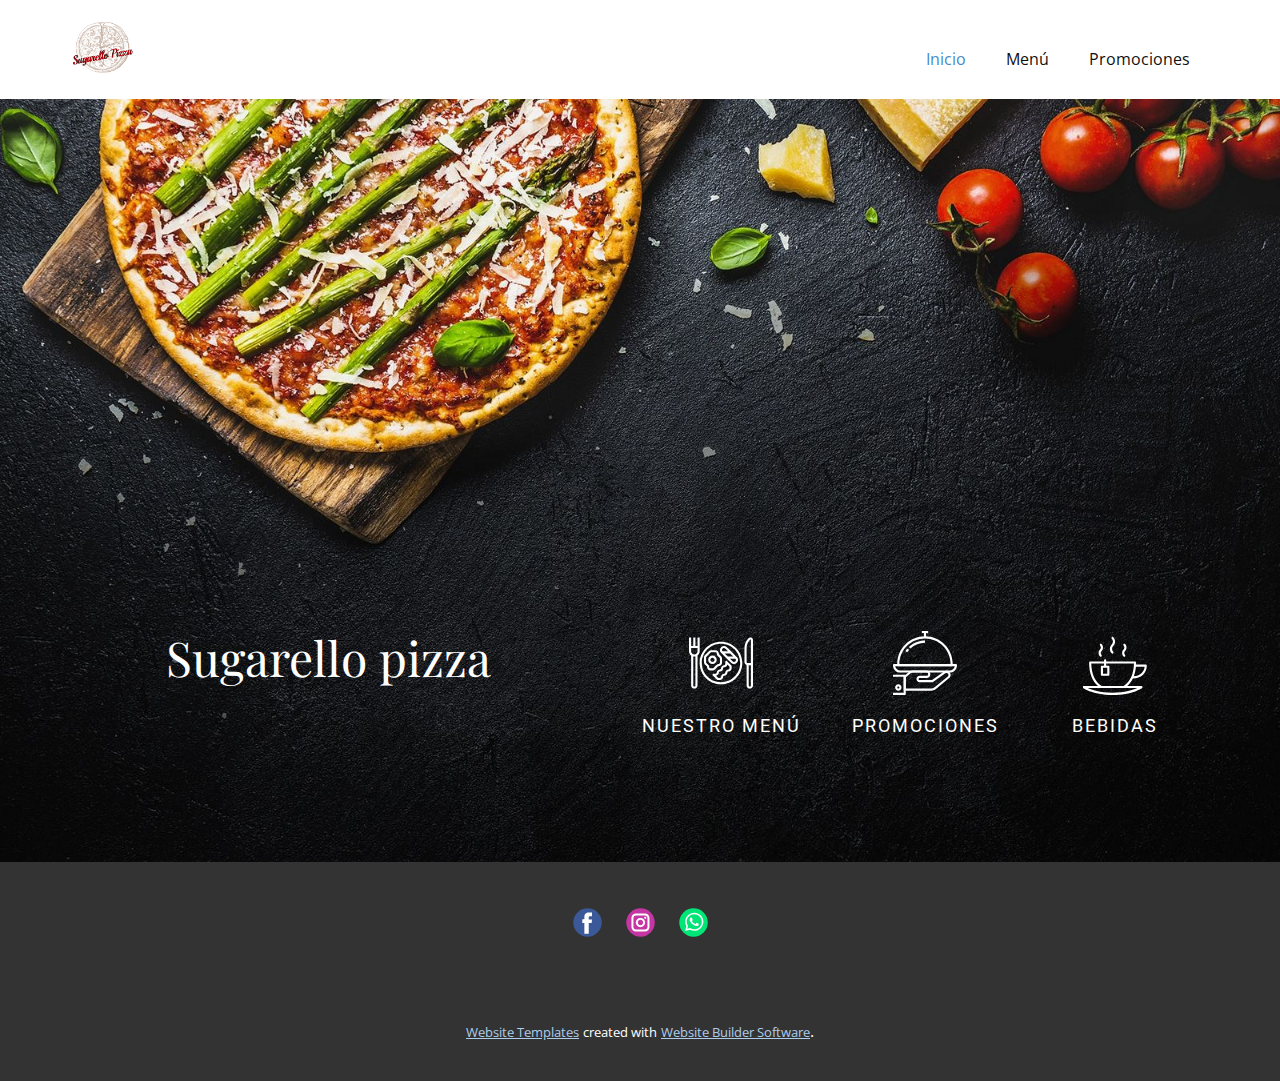
<file: index.html>
<!DOCTYPE html>
<html style="font-size: 16px;">
  <head>
    <meta name="viewport" content="width=device-width, initial-scale=1.0">
    <meta charset="utf-8">
    <meta name="keywords" content="Sugarello pizza">
    <meta name="description" content="">
    <meta name="page_type" content="np-template-header-footer-from-plugin">
    <title>Inicio</title>
    <link rel="stylesheet" href="nicepage.css" media="screen">
<link rel="stylesheet" href="Inicio.css" media="screen">
    <script class="u-script" type="text/javascript" src="jquery.js" defer=""></script>
    <script class="u-script" type="text/javascript" src="nicepage.js" defer=""></script>
    <meta name="generator" content="Nicepage 3.13.2, nicepage.com">
    <link id="u-theme-google-font" rel="stylesheet" href="https://fonts.googleapis.com/css?family=Roboto:100,100i,300,300i,400,400i,500,500i,700,700i,900,900i|Open+Sans:300,300i,400,400i,600,600i,700,700i,800,800i">
    <link id="u-page-google-font" rel="stylesheet" href="https://fonts.googleapis.com/css?family=Playfair+Display:400,400i,500,500i,600,600i,700,700i,800,800i,900,900i">
    
    
    <script type="application/ld+json">{
		"@context": "http://schema.org",
		"@type": "Organization",
		"name": "",
		"url": "index.html",
		"logo": "images/pizzasugarello.png",
		"sameAs": [
				"https://www.facebook.com/Sugarello-Pizza-110116084555403",
				"https://www.instagram.com/sugarellopizza/",
				"https://nicepage.com/k/astrology-website-templates"
		]
}</script>
    <meta property="og:title" content="Inicio">
    <meta property="og:type" content="website">
    <meta name="theme-color" content="#478ac9">
    <link rel="canonical" href="index.html">
    <meta property="og:url" content="index.html">
  </head>
  <body data-home-page="Inicio.html" data-home-page-title="Inicio" class="u-body"><header class="u-clearfix u-header u-header" id="sec-7230"><div class="u-clearfix u-sheet u-valign-middle u-sheet-1">
        <a href="https://nicepage.com" class="u-image u-logo u-image-1" data-image-width="443" data-image-height="354">
          <img src="images/pizzasugarello.png" class="u-logo-image u-logo-image-1" data-image-width="64">
        </a>
        <nav class="u-menu u-menu-dropdown u-offcanvas u-menu-1">
          <div class="menu-collapse" style="font-size: 1rem; letter-spacing: 0px;">
            <a class="u-button-style u-custom-left-right-menu-spacing u-custom-padding-bottom u-custom-top-bottom-menu-spacing u-nav-link u-text-active-palette-1-base u-text-hover-palette-2-base" href="#">
              <svg><use xmlns:xlink="http://www.w3.org/1999/xlink" xlink:href="#menu-hamburger"></use></svg>
              <svg version="1.1" xmlns="http://www.w3.org/2000/svg" xmlns:xlink="http://www.w3.org/1999/xlink"><defs><symbol id="menu-hamburger" viewBox="0 0 16 16" style="width: 16px; height: 16px;"><rect y="1" width="16" height="2"></rect><rect y="7" width="16" height="2"></rect><rect y="13" width="16" height="2"></rect>
</symbol>
</defs></svg>
            </a>
          </div>
          <div class="u-custom-menu u-nav-container">
            <ul class="u-nav u-unstyled u-nav-1"><li class="u-nav-item"><a class="u-button-style u-nav-link u-text-active-palette-1-base u-text-hover-palette-2-base" href="Inicio.html" style="padding: 10px 20px;">Inicio</a>
</li><li class="u-nav-item"><a class="u-button-style u-file-link u-nav-link u-text-active-palette-1-base u-text-hover-palette-2-base" href="files/Promocin.LLeva1Pizzaaeleccin12Empanadas1Bebidade25ltsAtansolo10.000.pdf" target="_blank" style="padding: 10px 20px;">Menú</a>
</li><li class="u-nav-item"><a class="u-button-style u-file-link u-nav-link u-text-active-palette-1-base u-text-hover-palette-2-base" href="files/Promocin.LLeva1Pizzaaeleccin12Empanadas1Bebidade25ltsAtansolo10.000-1.pdf" target="_blank" style="padding: 10px 20px;">Promociones</a>
</li></ul>
          </div>
          <div class="u-custom-menu u-nav-container-collapse">
            <div class="u-black u-container-style u-inner-container-layout u-opacity u-opacity-95 u-sidenav">
              <div class="u-sidenav-overflow">
                <div class="u-menu-close"></div>
                <ul class="u-align-center u-nav u-popupmenu-items u-unstyled u-nav-2"><li class="u-nav-item"><a class="u-button-style u-nav-link" href="Inicio.html" style="padding: 10px 20px;">Inicio</a>
</li><li class="u-nav-item"><a class="u-button-style u-nav-link" href="files/Promocin.LLeva1Pizzaaeleccin12Empanadas1Bebidade25ltsAtansolo10.000.pdf" target="_blank" style="padding: 10px 20px;">Menú</a>
</li><li class="u-nav-item"><a class="u-button-style u-nav-link" href="files/Promocin.LLeva1Pizzaaeleccin12Empanadas1Bebidade25ltsAtansolo10.000-1.pdf" target="_blank" style="padding: 10px 20px;">Promociones</a>
</li></ul>
              </div>
            </div>
            <div class="u-black u-menu-overlay u-opacity u-opacity-70"></div>
          </div>
        </nav>
      </div></header>
    <section class="u-clearfix u-image u-section-1" id="carousel_5b68">
      <div class="u-clearfix u-sheet u-sheet-1">
        <div class="u-clearfix u-expanded-width-lg u-expanded-width-md u-expanded-width-xl u-layout-wrap u-layout-wrap-1">
          <div class="u-gutter-0 u-layout">
            <div class="u-layout-row">
              <div class="u-align-center u-container-style u-layout-cell u-left-cell u-size-28 u-size-30-md u-layout-cell-1">
                <div class="u-container-layout u-container-layout-1">
                  <h1 class="u-custom-font u-font-playfair-display u-text u-text-white u-text-1">Sugarello pizza</h1>
                </div>
              </div>
              <div class="u-align-center-lg u-align-center-md u-align-center-xl u-align-left-sm u-align-left-xs u-container-style u-layout-cell u-size-12 u-size-30-md u-layout-cell-2">
                <div class="u-container-layout u-valign-top u-container-layout-2"><span class="u-file-link u-icon u-icon-circle u-text-body-alt-color u-icon-1" data-href="files/Promocin.LLeva1Pizzaaeleccin12Empanadas1Bebidade25ltsAtansolo10.000-1.pdf" data-target="_blank"><svg class="u-svg-link" preserveAspectRatio="xMidYMin slice" viewBox="0 0 480 480" style=""><use xmlns:xlink="http://www.w3.org/1999/xlink" xlink:href="#svg-7c2d"></use></svg><svg xmlns="http://www.w3.org/2000/svg" xmlns:xlink="http://www.w3.org/1999/xlink" version="1.1" id="svg-7c2d" x="0px" y="0px" viewBox="0 0 480 480" style="enable-background:new 0 0 480 480;" xml:space="preserve" class="u-svg-content"><g><g><path d="M240,80c-88.366,0-160,71.634-160,160s71.634,160,160,160s160-71.634,160-160C399.899,151.676,328.324,80.101,240,80z     M240,384c-79.529,0-144-64.471-144-144S160.471,96,240,96s144,64.471,144,144C383.907,319.491,319.491,383.907,240,384z"></path>
</g>
</g><g><g><path d="M467.864,49.52c-7.338-3.058-15.797-1.376-21.408,4.256C426.891,73.241,415.925,99.722,416,127.32V232    c0.042,10.134,6.445,19.15,16,22.528V408c0,13.255,10.745,24,24,24s24-10.745,24-24V67.672    C480.016,59.718,475.22,52.545,467.864,49.52z M464,408c0,4.418-3.582,8-8,8s-8-3.582-8-8V256h16V408z M464,240h-24    c-4.418,0-8-3.582-8-8V127.32c-0.06-23.351,9.221-45.756,25.776-62.224c0.645-0.69,1.544-1.086,2.488-1.096    c0.512,0.006,1.017,0.112,1.488,0.312c1.393,0.526,2.296,1.88,2.248,3.368V240z"></path>
</g>
</g><g><g><path d="M176,184c-17.673,0-32,14.327-32,32s14.327,32,32,32s32-14.327,32-32S193.673,184,176,184z M176,232    c-8.837,0-16-7.163-16-16s7.163-16,16-16s16,7.163,16,16S184.837,232,176,232z"></path>
</g>
</g><g><g><path d="M240.688,189.376l-14.064-14.064c-1.688-1.679-2.633-3.964-2.624-6.344c-0.018-13.782-11.186-24.95-24.968-24.968h-32    c-6.619,0.017-12.963,2.644-17.656,7.312l-30.064,30.064c-4.698,4.672-7.331,11.03-7.312,17.656v33.936    c-0.019,6.626,2.614,12.984,7.312,17.656l14.064,14.064c1.688,1.679,2.633,3.964,2.624,6.344    c0.018,13.782,11.186,24.95,24.968,24.968h16c6.619-0.017,12.963-2.645,17.656-7.312l22.064-22.064    c1.688-1.674,3.967-2.617,6.344-2.624c13.782-0.018,24.95-11.186,24.968-24.968v-32    C248.019,200.406,245.386,194.048,240.688,189.376z M232,239.032c-0.004,4.951-4.017,8.964-8.968,8.968    c-6.619,0.017-12.963,2.644-17.656,7.312l-22.064,22.064c-1.688,1.674-3.967,2.617-6.344,2.624h-16    c-4.951-0.004-8.964-4.017-8.968-8.968c0.019-6.626-2.614-12.984-7.312-17.656l-14.064-14.064    c-1.688-1.679-2.633-3.964-2.624-6.344v-33.936c-0.008-2.38,0.936-4.665,2.624-6.344l30.064-30.064    c1.688-1.674,3.967-2.617,6.344-2.624h32c4.951,0.004,8.964,4.017,8.968,8.968c-0.019,6.626,2.614,12.984,7.312,17.656    l14.064,14.064c1.688,1.679,2.633,3.964,2.624,6.344V239.032z"></path>
</g>
</g><g><g><path d="M317.656,258.344l-32-32c-3.125-3.124-8.19-3.123-11.314,0.002c-1.499,1.5-2.342,3.534-2.342,5.654v16    c0,4.418-3.582,8-8,8c-13.255,0-24,10.745-24,24c0,4.418-3.582,8-8,8c-13.255,0-24,10.745-24,24c0,4.418-3.582,8-8,8h-16    c-4.418,0.001-7.999,3.583-7.998,8.002c0,2.121,0.843,4.154,2.342,5.654l32,32c1.5,1.5,3.534,2.344,5.656,2.344h16    c13.255,0,24-10.745,24-24c0-4.418,3.582-8,8-8c13.255,0,24-10.745,24-24c0-4.418,3.582-8,8-8c13.255,0,24-10.745,24-24v-16    C320,261.878,319.156,259.844,317.656,258.344z M304,280c0,4.418-3.582,8-8,8c-13.255,0-24,10.745-24,24c0,4.418-3.582,8-8,8    c-13.255,0-24,10.745-24,24c0,4.418-3.582,8-8,8h-12.688l-16.2-16.2c11.951-1.563,20.889-11.747,20.888-23.8c0-4.418,3.582-8,8-8    c13.255,0,24-10.745,24-24c0-4.418,3.582-8,8-8c12.053,0.001,22.237-8.937,23.8-20.888l16.2,16.2V280z"></path>
</g>
</g><g><g><path d="M359.032,195.712l-1.376-1.368l-40-40l-33.376-33.368c-11.963-11.958-31.354-11.955-43.312,0.008    c-11.958,11.962-11.954,31.354,0.008,43.312l1.376,1.368l40,40l33.376,33.368c11.963,11.958,31.354,11.954,43.312-0.008    C370.998,227.061,370.995,207.67,359.032,195.712z M253.264,131.392c2.619-2.183,5.919-3.383,9.328-3.392h0.032    c3.876,0.012,7.592,1.55,10.344,4.28l19.72,19.72h-41.296C246.218,145.792,247.056,136.566,253.264,131.392z M267.312,168h41.376    l24,24h-41.376L267.312,168z M346.736,228.608c-2.619,2.183-5.919,3.383-9.328,3.392h-0.032    c-3.878-0.013-7.594-1.553-10.344-4.288L307.312,208h41.296C353.782,214.208,352.944,223.434,346.736,228.608z"></path>
</g>
</g><g><g><path d="M64,48v64H48V48H32v64H16V48H0v104c0.039,12.523,5.965,24.299,16,31.792V408c0,13.255,10.745,24,24,24s24-10.745,24-24    V183.792c10.035-7.493,15.961-19.269,16-31.792V48H64z M48,408c0,4.418-3.582,8-8,8s-8-3.582-8-8V192h16V408z M64,152    c0,13.255-10.745,24-24,24s-24-10.745-24-24v-24h48V152z"></path>
</g>
</g><g></g><g></g><g></g><g></g><g></g><g></g><g></g><g></g><g></g><g></g><g></g><g></g><g></g><g></g><g></g></svg></span>
                  <h5 class="u-text u-text-body-alt-color u-text-2">Nuestro Menú</h5>
                </div>
              </div>
              <div class="u-align-center-lg u-align-center-md u-align-center-xl u-align-left-sm u-align-left-xs u-container-style u-layout-cell u-size-10 u-size-30-md u-layout-cell-3">
                <div class="u-container-layout u-valign-top u-container-layout-3"><span class="u-icon u-icon-circle u-text-body-alt-color u-icon-2"><svg class="u-svg-link" preserveAspectRatio="xMidYMin slice" viewBox="0 0 512 512" style=""><use xmlns:xlink="http://www.w3.org/1999/xlink" xlink:href="#svg-bd79"></use></svg><svg xmlns="http://www.w3.org/2000/svg" xmlns:xlink="http://www.w3.org/1999/xlink" version="1.1" id="svg-bd79" x="0px" y="0px" viewBox="0 0 512 512" style="enable-background:new 0 0 512 512;" xml:space="preserve" class="u-svg-content"><g><g><path d="M456.354,334.396c-0.495-0.828-1.016-1.621-1.536-2.321c-5.171-7.228-12.86-12.006-21.632-13.449    c-8.73-1.442-17.579,0.614-24.781,5.786l-95.403,68.122h-99.669c-4.702,0-8.533-3.823-8.533-8.533s3.831-8.533,8.533-8.533H268.8    c16.469,0,29.867-13.397,29.867-29.867c0-0.094-0.009-0.879-0.017-0.964c-0.529-16.461-14.413-29.295-30.532-28.902h-111.01    c-9.839,0.085-19.422,3.61-26.974,9.907l-41.728,34.731c-1.946,1.63-3.072,4.028-3.072,6.562v102.4    c0,4.719,3.823,8.533,8.533,8.533h211.721c13.858-0.017,27.358-4.898,38.025-13.73l103.45-85.478    C461.116,368.648,465.195,349.21,456.354,334.396z M436.685,365.133L332.74,450.987c-7.629,6.315-17.28,9.796-27.162,9.813H102.4    v-89.865l38.664-32.188c4.54-3.78,10.283-5.897,16.12-5.948l111.206-0.008c7.074-0.009,12.979,5.342,13.21,12.809    c0,7.057-5.743,12.8-12.8,12.8h-55.467c-14.114,0-25.6,11.486-25.6,25.6s11.486,25.6,25.6,25.6h102.4    c1.775,0,3.507-0.555,4.975-1.587l97.638-69.726c3.516-2.526,7.791-3.507,12.075-2.825c4.275,0.708,8.013,3.029,10.581,6.613    c0.256,0.35,0.486,0.708,0.708,1.075C446.029,350.379,444.023,359.876,436.685,365.133z"></path>
</g>
</g><g><g><path d="M93.611,349.867H0v17.067h85.077v128H0V512h93.611c4.71,0,8.533-3.814,8.533-8.533V358.4    C102.144,353.681,98.321,349.867,93.611,349.867z"></path>
</g>
</g><g><g><path d="M42.667,426.667c-14.114,0-25.6,11.486-25.6,25.6c0,14.114,11.486,25.6,25.6,25.6s25.6-11.486,25.6-25.6    C68.267,438.153,56.781,426.667,42.667,426.667z M42.667,460.8c-4.702,0-8.533-3.823-8.533-8.533c0-4.71,3.831-8.533,8.533-8.533    c4.702,0,8.533,3.823,8.533,8.533C51.2,456.977,47.369,460.8,42.667,460.8z"></path>
</g>
</g><g><g><path d="M503.467,264.533H8.533c-4.71,0-8.533,3.814-8.533,8.533c0,32.93,26.795,59.733,59.733,59.733h392.533    c32.93,0,59.733-26.803,59.733-59.733C512,268.348,508.186,264.533,503.467,264.533z M452.267,315.733H59.733    c-20.608,0-37.845-14.686-41.805-34.133h476.143C490.112,301.047,472.875,315.733,452.267,315.733z"></path>
</g>
</g><g><g><path d="M256,42.667c-122.334,0-221.867,99.533-221.867,221.867v8.533c0,4.719,3.823,8.533,8.533,8.533h426.667    c4.719,0,8.533-3.814,8.533-8.533v-8.533C477.867,142.199,378.342,42.667,256,42.667z M51.2,264.533    c0-112.922,91.878-204.8,204.8-204.8s204.8,91.878,204.8,204.8H51.2z"></path>
</g>
</g><g><g><path d="M115.644,140.006c-5.965,6.707-11.494,13.884-16.435,21.342l14.225,9.429c4.506-6.793,9.54-13.338,14.967-19.439    L115.644,140.006z"></path>
</g>
</g><g><g><path d="M256,76.8c-47.923,0.026-93.551,18.133-128.469,50.961l11.691,12.433c31.744-29.85,73.224-46.302,116.787-46.327L256,76.8    z"></path>
</g>
</g><g><g><rect x="230.4" width="51.2" height="17.067"></rect>
</g>
</g><g><g><rect x="247.467" y="8.533" width="17.067" height="42.667"></rect>
</g>
</g><g></g><g></g><g></g><g></g><g></g><g></g><g></g><g></g><g></g><g></g><g></g><g></g><g></g><g></g><g></g></svg></span>
                  <h5 class="u-text u-text-body-alt-color u-text-3">Promociones</h5>
                </div>
              </div>
              <div class="u-align-center-lg u-align-center-md u-align-center-xl u-align-left-sm u-align-left-xs u-container-style u-layout-cell u-right-cell u-size-10 u-size-30-md u-layout-cell-4">
                <div class="u-container-layout u-valign-top u-container-layout-4"><span class="u-icon u-icon-circle u-text-body-alt-color u-icon-3"><svg class="u-svg-link" preserveAspectRatio="xMidYMin slice" viewBox="1 -23 511.99849 511" style=""><use xmlns:xlink="http://www.w3.org/1999/xlink" xlink:href="#svg-8d09"></use></svg><svg xmlns="http://www.w3.org/2000/svg" viewBox="1 -23 511.99849 511" id="svg-8d09" class="u-svg-content"><path d="m127.035156 129.976562c0 10.488282 4.085938 20.351563 11.519532 27.777344 1.664062 1.664063 3.847656 2.5 6.035156 2.5 2.183594 0 4.367187-.835937 6.03125-2.5 3.339844-3.335937 3.339844-8.730468 0-12.066406-4.195313-4.195312-6.519532-9.777344-6.519532-15.710938 0-5.929687 2.3125-11.519531 6.519532-15.714843 7.425781-7.425781 11.519531-17.289063 11.519531-27.785157 0-10.496093-4.085937-20.363281-11.519531-27.785156-3.335938-3.339844-8.738282-3.339844-12.0625 0-3.339844 3.335938-3.339844 8.726563 0 12.0625 4.195312 4.207032 6.507812 9.796875 6.507812 15.730469 0 5.929687-2.3125 11.519531-6.519531 15.714844-7.425781 7.425781-11.511719 17.289062-11.511719 27.777343zm0 0"></path><path d="m314.769531 129.976562c0 10.488282 4.085938 20.351563 11.519531 27.777344 1.664063 1.664063 3.847657 2.5 6.035157 2.5 2.183593 0 4.367187-.835937 6.03125-2.5 3.335937-3.335937 3.335937-8.730468 0-12.066406-4.199219-4.195312-6.519531-9.777344-6.519531-15.710938 0-5.929687 2.3125-11.519531 6.519531-15.714843 7.421875-7.425781 11.519531-17.289063 11.519531-27.785157 0-10.496093-4.085938-20.363281-11.519531-27.785156-3.335938-3.339844-8.738281-3.339844-12.066407 0-3.335937 3.335938-3.335937 8.726563 0 12.0625 4.199219 4.207032 6.511719 9.796875 6.511719 15.730469 0 5.929687-2.3125 11.519531-6.519531 15.714844-7.425781 7.425781-11.511719 17.289062-11.511719 27.777343zm0 0"></path><path d="m217.25 96.859375c0 13.335937 5.195312 25.863281 14.636719 35.300781 1.664062 1.664063 3.847656 2.5 6.03125 2.5 2.183593 0 4.371093-.835937 6.042969-2.5 3.328124-3.335937 3.328124-8.730468 0-12.066406-6.222657-6.21875-9.636719-14.460938-9.636719-23.234375s3.421875-17.023437 9.636719-23.246094c9.4375-9.425781 14.632812-21.964843 14.632812-35.300781s-5.195312-25.863281-14.632812-35.308594c-3.339844-3.339844-8.730469-3.339844-12.066407 0-3.335937 3.335938-3.335937 8.726563 0 12.0625 6.210938 6.222656 9.632813 14.464844 9.632813 23.246094 0 8.761719-3.421875 17.015625-9.632813 23.234375-9.449219 9.441406-14.644531 21.976563-14.644531 35.3125zm0 0"></path><path d="m400.613281 333.214844c.160157.011718.289063.09375.453125.09375 63.238282 0 110.933594-44.023438 110.933594-102.398438 0-4.71875-3.824219-8.535156-8.535156-8.535156h-77.175782c.238282-5.605469.375-11.289062.375-17.066406 0-4.71875-3.820312-8.535156-8.53125-8.535156h-230.398437v-8.53125c0-4.71875-3.824219-8.535157-8.535156-8.535157-4.710938 0-8.53125 3.816407-8.53125 8.535157v8.53125h-110.933594c-4.710937 0-8.535156 3.816406-8.535156 8.535156 0 82.824218 25.113281 148.320312 71.261719 187.734375h-113.925782c-4.710937 0-8.535156 3.8125-8.535156 8.535156 0 12.925781 61.148438 35.488281 61.765625 35.71875 35.113281 12.621094 94.359375 27.671875 177.167969 27.671875 158.574218 0 232.464844-54.261719 235.535156-56.574219 2.933594-2.210937 4.121094-6.042969 2.960938-9.523437-1.160157-3.472656-4.421876-5.828125-8.089844-5.828125h-113.9375c18.59375-15.878907 33.71875-36.054688 45.210937-59.828125zm93.917969-93.773438c-4.070312 42.882813-38.792969 73.714844-86.375 76.527344 8.738281-22.808594 14.457031-48.460938 17-76.527344zm-255.597656 208.453125c-100.882813 0-165.570313-22.226562-198.46875-37.792969h396.015625c-33.785157 15.699219-98.867188 37.792969-197.546875 37.792969zm-87.722656-54.851562c-51.765626-32.265625-81-95.589844-82.851563-179.199219h102.304687v17.066406h-17.066406c-4.710937 0-8.53125 3.8125-8.53125 8.53125v64c0 4.71875 3.820313 8.535156 8.53125 8.535156h51.199219c4.710937 0 8.535156-3.816406 8.535156-8.535156v-64c0-4.71875-3.824219-8.53125-8.535156-8.53125h-17.066406v-17.066406h221.773437c-1.851562 83.609375-31.085937 146.933594-82.851562 179.199219zm45.054687-145.066407v46.933594h-34.132813v-46.933594zm0 0"></path></svg></span>
                  <h5 class="u-text u-text-body-alt-color u-text-4">BEbidas</h5>
                </div>
              </div>
            </div>
          </div>
        </div>
      </div>
    </section>
    
    
    <footer class="u-clearfix u-footer u-grey-80" id="sec-fee3"><div class="u-clearfix u-sheet u-valign-middle u-sheet-1">
        <div class="u-align-left u-social-icons u-spacing-24 u-social-icons-1">
          <a class="u-social-url" title="facebook" target="_blank" href="https://www.facebook.com/Sugarello-Pizza-110116084555403"><span class="u-icon u-icon-circle u-social-facebook u-social-icon u-icon-1"><svg class="u-svg-link" preserveAspectRatio="xMidYMin slice" viewBox="0 0 112 112" style=""><use xmlns:xlink="http://www.w3.org/1999/xlink" xlink:href="#svg-8920"></use></svg><svg class="u-svg-content" viewBox="0 0 112 112" x="0" y="0" id="svg-8920"><circle fill="currentColor" cx="56.1" cy="56.1" r="55"></circle><path fill="#FFFFFF" d="M73.5,31.6h-9.1c-1.4,0-3.6,0.8-3.6,3.9v8.5h12.6L72,58.3H60.8v40.8H43.9V58.3h-8V43.9h8v-9.2
            c0-6.7,3.1-17,17-17h12.5v13.9H73.5z"></path></svg></span>
          </a>
          <a class="u-social-url" title="instagram" target="_blank" href="https://www.instagram.com/sugarellopizza/"><span class="u-icon u-icon-circle u-social-icon u-social-instagram u-icon-2"><svg class="u-svg-link" preserveAspectRatio="xMidYMin slice" viewBox="0 0 112 112" style=""><use xmlns:xlink="http://www.w3.org/1999/xlink" xlink:href="#svg-f4f4"></use></svg><svg class="u-svg-content" viewBox="0 0 112 112" x="0" y="0" id="svg-f4f4"><circle fill="currentColor" cx="56.1" cy="56.1" r="55"></circle><path fill="#FFFFFF" d="M55.9,38.2c-9.9,0-17.9,8-17.9,17.9C38,66,46,74,55.9,74c9.9,0,17.9-8,17.9-17.9C73.8,46.2,65.8,38.2,55.9,38.2
            z M55.9,66.4c-5.7,0-10.3-4.6-10.3-10.3c-0.1-5.7,4.6-10.3,10.3-10.3c5.7,0,10.3,4.6,10.3,10.3C66.2,61.8,61.6,66.4,55.9,66.4z"></path><path fill="#FFFFFF" d="M74.3,33.5c-2.3,0-4.2,1.9-4.2,4.2s1.9,4.2,4.2,4.2s4.2-1.9,4.2-4.2S76.6,33.5,74.3,33.5z"></path><path fill="#FFFFFF" d="M73.1,21.3H38.6c-9.7,0-17.5,7.9-17.5,17.5v34.5c0,9.7,7.9,17.6,17.5,17.6h34.5c9.7,0,17.5-7.9,17.5-17.5V38.8
            C90.6,29.1,82.7,21.3,73.1,21.3z M83,73.3c0,5.5-4.5,9.9-9.9,9.9H38.6c-5.5,0-9.9-4.5-9.9-9.9V38.8c0-5.5,4.5-9.9,9.9-9.9h34.5
            c5.5,0,9.9,4.5,9.9,9.9V73.3z"></path></svg></span>
          </a>
          <a class="u-social-url" target="_blank" title="Whatsapp" href="https://api.whatsapp.com/send?phone=+56950468838"><span class="u-icon u-icon-circle u-social-icon u-social-whatsapp u-icon-3"><svg class="u-svg-link" preserveAspectRatio="xMidYMin slice" viewBox="0 0 112 112" style=""><use xmlns:xlink="http://www.w3.org/1999/xlink" xlink:href="#svg-94ca"></use></svg><svg class="u-svg-content" viewBox="0 0 112 112" x="0" y="0" id="svg-94ca"><circle fill="currentColor" cx="56.1" cy="56.1" r="55"></circle><path fill="#FFFFFF" d="M83.8,28.3C77.2,21.7,68.4,18,59,18c-19.3,0-35.1,15.7-35.1,35.1c0,6.2,1.6,12.2,4.7,17.5l-5,18.2L42.2,84
	c5.1,2.8,10.9,4.3,16.8,4.3h0l0,0c19.3,0,35.1-15.7,35.1-35.1C94.1,43.8,90.5,35,83.8,28.3 M59,82.3L59,82.3
	c-5.2,0-10.4-1.4-14.9-4.1l-1.1-0.6l-11,2.9L35,69.8l-0.7-1.1c-2.9-4.6-4.5-10-4.5-15.5C29.8,37,42.9,24,59,24
	c7.8,0,15.1,3,20.6,8.6c5.5,5.5,8.5,12.8,8.5,20.6C88.2,69.2,75.1,82.3,59,82.3 M75,60.5c-0.9-0.4-5.2-2.6-6-2.9
	c-0.8-0.3-1.4-0.4-2,0.4s-2.3,2.9-2.8,3.4c-0.5,0.6-1,0.7-1.9,0.2c-0.9-0.4-3.7-1.4-7.1-4.4c-2.6-2.3-4.4-5.2-4.9-6.1
	c-0.5-0.9-0.1-1.4,0.4-1.8c0.4-0.4,0.9-1,1.3-1.5c0.4-0.5,0.6-0.9,0.9-1.5c0.3-0.6,0.1-1.1-0.1-1.5c-0.2-0.4-2-4.8-2.7-6.5
	c-0.7-1.7-1.4-1.5-2-1.5c-0.5,0-1.1,0-1.7,0c-0.6,0-1.5,0.2-2.3,1.1c-0.8,0.9-3.1,3-3.1,7.3c0,4.3,3.1,8.5,3.6,9.1
	c0.4,0.6,6.2,9.4,15,13.2c2.1,0.9,3.7,1.4,5,1.8c2.1,0.7,4,0.6,5.5,0.3c1.7-0.3,5.2-2.1,5.9-4.2c0.7-2,0.7-3.8,0.5-4.2
	C76.5,61.1,75.9,60.9,75,60.5"></path></svg></span>
          </a>
        </div>
      </div></footer>
    <section class="u-backlink u-clearfix u-grey-80">
      <a class="u-link" href="https://nicepage.com/website-templates" target="_blank">
        <span>Website Templates</span>
      </a>
      <p class="u-text">
        <span>created with</span>
      </p>
      <a class="u-link" href="https://nicepage.com/" target="_blank">
        <span>Website Builder Software</span>
      </a>. 
    </section>
  </body>
</html>
</file>
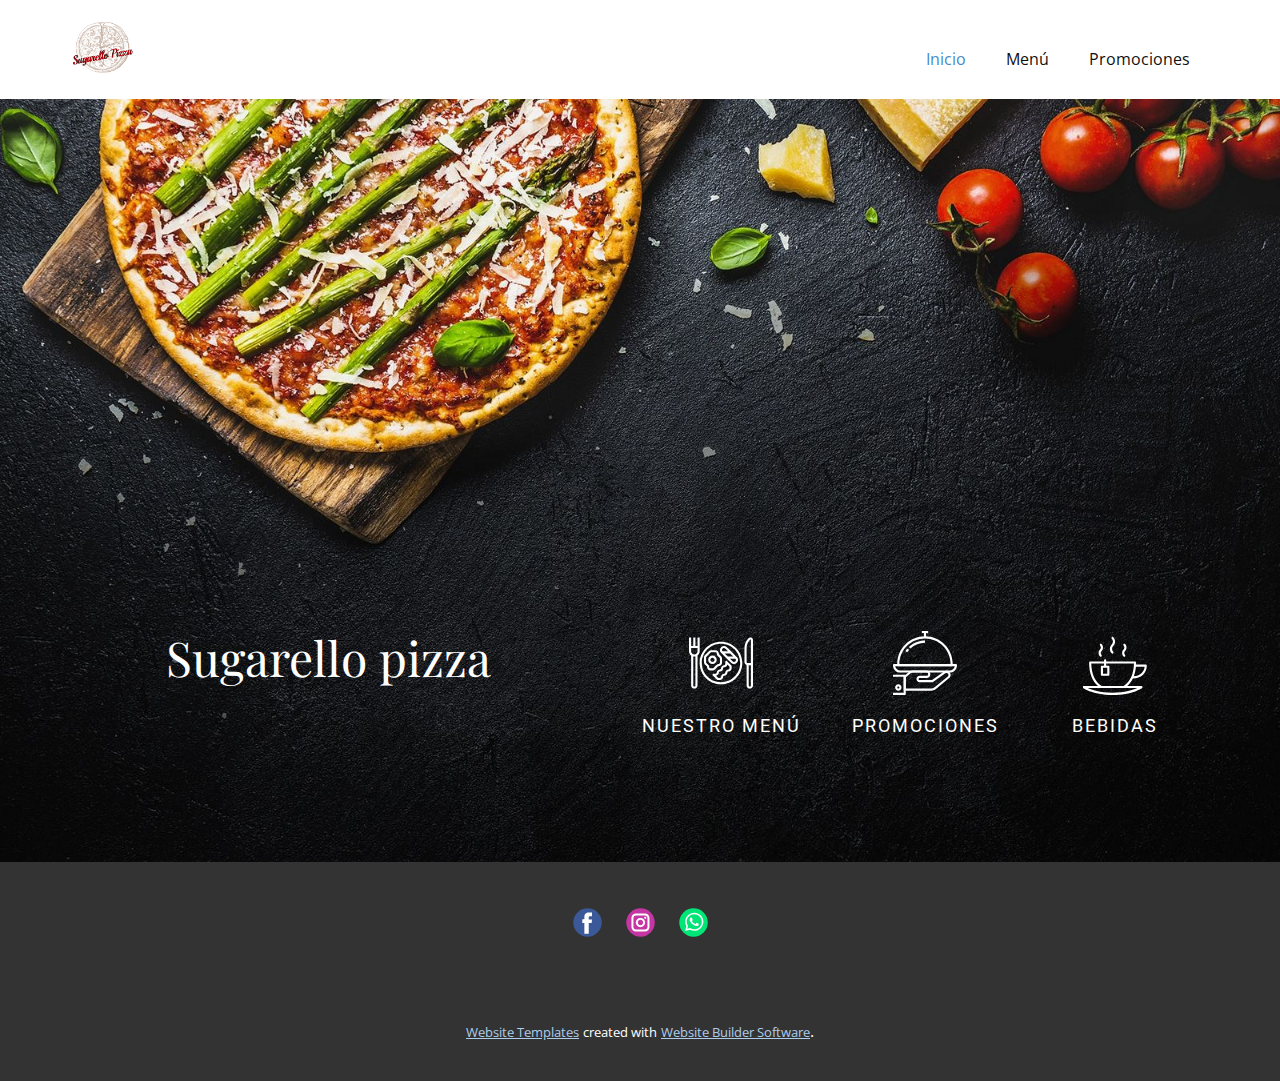
<file: Inicio.html>
<!DOCTYPE html>
<html style="font-size: 16px;">
  <head>
    <meta name="viewport" content="width=device-width, initial-scale=1.0">
    <meta charset="utf-8">
    <meta name="keywords" content="Sugarello pizza">
    <meta name="description" content="">
    <meta name="page_type" content="np-template-header-footer-from-plugin">
    <title>Inicio</title>
    <link rel="stylesheet" href="nicepage.css" media="screen">
<link rel="stylesheet" href="Inicio.css" media="screen">
    <script class="u-script" type="text/javascript" src="jquery.js" defer=""></script>
    <script class="u-script" type="text/javascript" src="nicepage.js" defer=""></script>
    <meta name="generator" content="Nicepage 3.13.2, nicepage.com">
    <link id="u-theme-google-font" rel="stylesheet" href="https://fonts.googleapis.com/css?family=Roboto:100,100i,300,300i,400,400i,500,500i,700,700i,900,900i|Open+Sans:300,300i,400,400i,600,600i,700,700i,800,800i">
    <link id="u-page-google-font" rel="stylesheet" href="https://fonts.googleapis.com/css?family=Playfair+Display:400,400i,500,500i,600,600i,700,700i,800,800i,900,900i">
    
    
    <script type="application/ld+json">{
		"@context": "http://schema.org",
		"@type": "Organization",
		"name": "",
		"url": "index.html",
		"logo": "images/pizzasugarello.png",
		"sameAs": [
				"https://www.facebook.com/Sugarello-Pizza-110116084555403",
				"https://www.instagram.com/sugarellopizza/",
				"https://nicepage.com/k/astrology-website-templates"
		]
}</script>
    <meta property="og:title" content="Inicio">
    <meta property="og:type" content="website">
    <meta name="theme-color" content="#478ac9">
    <link rel="canonical" href="index.html">
    <meta property="og:url" content="index.html">
  </head>
  <body class="u-body"><header class="u-clearfix u-header u-header" id="sec-7230"><div class="u-clearfix u-sheet u-valign-middle u-sheet-1">
        <a href="https://nicepage.com" class="u-image u-logo u-image-1" data-image-width="443" data-image-height="354">
          <img src="images/pizzasugarello.png" class="u-logo-image u-logo-image-1" data-image-width="64">
        </a>
        <nav class="u-menu u-menu-dropdown u-offcanvas u-menu-1">
          <div class="menu-collapse" style="font-size: 1rem; letter-spacing: 0px;">
            <a class="u-button-style u-custom-left-right-menu-spacing u-custom-padding-bottom u-custom-top-bottom-menu-spacing u-nav-link u-text-active-palette-1-base u-text-hover-palette-2-base" href="#">
              <svg><use xmlns:xlink="http://www.w3.org/1999/xlink" xlink:href="#menu-hamburger"></use></svg>
              <svg version="1.1" xmlns="http://www.w3.org/2000/svg" xmlns:xlink="http://www.w3.org/1999/xlink"><defs><symbol id="menu-hamburger" viewBox="0 0 16 16" style="width: 16px; height: 16px;"><rect y="1" width="16" height="2"></rect><rect y="7" width="16" height="2"></rect><rect y="13" width="16" height="2"></rect>
</symbol>
</defs></svg>
            </a>
          </div>
          <div class="u-custom-menu u-nav-container">
            <ul class="u-nav u-unstyled u-nav-1"><li class="u-nav-item"><a class="u-button-style u-nav-link u-text-active-palette-1-base u-text-hover-palette-2-base" href="Inicio.html" style="padding: 10px 20px;">Inicio</a>
</li><li class="u-nav-item"><a class="u-button-style u-file-link u-nav-link u-text-active-palette-1-base u-text-hover-palette-2-base" href="files/Promocin.LLeva1Pizzaaeleccin12Empanadas1Bebidade25ltsAtansolo10.000.pdf" target="_blank" style="padding: 10px 20px;">Menú</a>
</li><li class="u-nav-item"><a class="u-button-style u-file-link u-nav-link u-text-active-palette-1-base u-text-hover-palette-2-base" href="files/Promocin.LLeva1Pizzaaeleccin12Empanadas1Bebidade25ltsAtansolo10.000-1.pdf" target="_blank" style="padding: 10px 20px;">Promociones</a>
</li></ul>
          </div>
          <div class="u-custom-menu u-nav-container-collapse">
            <div class="u-black u-container-style u-inner-container-layout u-opacity u-opacity-95 u-sidenav">
              <div class="u-sidenav-overflow">
                <div class="u-menu-close"></div>
                <ul class="u-align-center u-nav u-popupmenu-items u-unstyled u-nav-2"><li class="u-nav-item"><a class="u-button-style u-nav-link" href="Inicio.html" style="padding: 10px 20px;">Inicio</a>
</li><li class="u-nav-item"><a class="u-button-style u-nav-link" href="files/Promocin.LLeva1Pizzaaeleccin12Empanadas1Bebidade25ltsAtansolo10.000.pdf" target="_blank" style="padding: 10px 20px;">Menú</a>
</li><li class="u-nav-item"><a class="u-button-style u-nav-link" href="files/Promocin.LLeva1Pizzaaeleccin12Empanadas1Bebidade25ltsAtansolo10.000-1.pdf" target="_blank" style="padding: 10px 20px;">Promociones</a>
</li></ul>
              </div>
            </div>
            <div class="u-black u-menu-overlay u-opacity u-opacity-70"></div>
          </div>
        </nav>
      </div></header>
    <section class="u-clearfix u-image u-section-1" id="carousel_5b68">
      <div class="u-clearfix u-sheet u-sheet-1">
        <div class="u-clearfix u-expanded-width-lg u-expanded-width-md u-expanded-width-xl u-layout-wrap u-layout-wrap-1">
          <div class="u-gutter-0 u-layout">
            <div class="u-layout-row">
              <div class="u-align-center u-container-style u-layout-cell u-left-cell u-size-28 u-size-30-md u-layout-cell-1">
                <div class="u-container-layout u-container-layout-1">
                  <h1 class="u-custom-font u-font-playfair-display u-text u-text-white u-text-1">Sugarello pizza</h1>
                </div>
              </div>
              <div class="u-align-center-lg u-align-center-md u-align-center-xl u-align-left-sm u-align-left-xs u-container-style u-layout-cell u-size-12 u-size-30-md u-layout-cell-2">
                <div class="u-container-layout u-valign-top u-container-layout-2"><span class="u-file-link u-icon u-icon-circle u-text-body-alt-color u-icon-1" data-href="files/Promocin.LLeva1Pizzaaeleccin12Empanadas1Bebidade25ltsAtansolo10.000-1.pdf" data-target="_blank"><svg class="u-svg-link" preserveAspectRatio="xMidYMin slice" viewBox="0 0 480 480" style=""><use xmlns:xlink="http://www.w3.org/1999/xlink" xlink:href="#svg-7c2d"></use></svg><svg xmlns="http://www.w3.org/2000/svg" xmlns:xlink="http://www.w3.org/1999/xlink" version="1.1" id="svg-7c2d" x="0px" y="0px" viewBox="0 0 480 480" style="enable-background:new 0 0 480 480;" xml:space="preserve" class="u-svg-content"><g><g><path d="M240,80c-88.366,0-160,71.634-160,160s71.634,160,160,160s160-71.634,160-160C399.899,151.676,328.324,80.101,240,80z     M240,384c-79.529,0-144-64.471-144-144S160.471,96,240,96s144,64.471,144,144C383.907,319.491,319.491,383.907,240,384z"></path>
</g>
</g><g><g><path d="M467.864,49.52c-7.338-3.058-15.797-1.376-21.408,4.256C426.891,73.241,415.925,99.722,416,127.32V232    c0.042,10.134,6.445,19.15,16,22.528V408c0,13.255,10.745,24,24,24s24-10.745,24-24V67.672    C480.016,59.718,475.22,52.545,467.864,49.52z M464,408c0,4.418-3.582,8-8,8s-8-3.582-8-8V256h16V408z M464,240h-24    c-4.418,0-8-3.582-8-8V127.32c-0.06-23.351,9.221-45.756,25.776-62.224c0.645-0.69,1.544-1.086,2.488-1.096    c0.512,0.006,1.017,0.112,1.488,0.312c1.393,0.526,2.296,1.88,2.248,3.368V240z"></path>
</g>
</g><g><g><path d="M176,184c-17.673,0-32,14.327-32,32s14.327,32,32,32s32-14.327,32-32S193.673,184,176,184z M176,232    c-8.837,0-16-7.163-16-16s7.163-16,16-16s16,7.163,16,16S184.837,232,176,232z"></path>
</g>
</g><g><g><path d="M240.688,189.376l-14.064-14.064c-1.688-1.679-2.633-3.964-2.624-6.344c-0.018-13.782-11.186-24.95-24.968-24.968h-32    c-6.619,0.017-12.963,2.644-17.656,7.312l-30.064,30.064c-4.698,4.672-7.331,11.03-7.312,17.656v33.936    c-0.019,6.626,2.614,12.984,7.312,17.656l14.064,14.064c1.688,1.679,2.633,3.964,2.624,6.344    c0.018,13.782,11.186,24.95,24.968,24.968h16c6.619-0.017,12.963-2.645,17.656-7.312l22.064-22.064    c1.688-1.674,3.967-2.617,6.344-2.624c13.782-0.018,24.95-11.186,24.968-24.968v-32    C248.019,200.406,245.386,194.048,240.688,189.376z M232,239.032c-0.004,4.951-4.017,8.964-8.968,8.968    c-6.619,0.017-12.963,2.644-17.656,7.312l-22.064,22.064c-1.688,1.674-3.967,2.617-6.344,2.624h-16    c-4.951-0.004-8.964-4.017-8.968-8.968c0.019-6.626-2.614-12.984-7.312-17.656l-14.064-14.064    c-1.688-1.679-2.633-3.964-2.624-6.344v-33.936c-0.008-2.38,0.936-4.665,2.624-6.344l30.064-30.064    c1.688-1.674,3.967-2.617,6.344-2.624h32c4.951,0.004,8.964,4.017,8.968,8.968c-0.019,6.626,2.614,12.984,7.312,17.656    l14.064,14.064c1.688,1.679,2.633,3.964,2.624,6.344V239.032z"></path>
</g>
</g><g><g><path d="M317.656,258.344l-32-32c-3.125-3.124-8.19-3.123-11.314,0.002c-1.499,1.5-2.342,3.534-2.342,5.654v16    c0,4.418-3.582,8-8,8c-13.255,0-24,10.745-24,24c0,4.418-3.582,8-8,8c-13.255,0-24,10.745-24,24c0,4.418-3.582,8-8,8h-16    c-4.418,0.001-7.999,3.583-7.998,8.002c0,2.121,0.843,4.154,2.342,5.654l32,32c1.5,1.5,3.534,2.344,5.656,2.344h16    c13.255,0,24-10.745,24-24c0-4.418,3.582-8,8-8c13.255,0,24-10.745,24-24c0-4.418,3.582-8,8-8c13.255,0,24-10.745,24-24v-16    C320,261.878,319.156,259.844,317.656,258.344z M304,280c0,4.418-3.582,8-8,8c-13.255,0-24,10.745-24,24c0,4.418-3.582,8-8,8    c-13.255,0-24,10.745-24,24c0,4.418-3.582,8-8,8h-12.688l-16.2-16.2c11.951-1.563,20.889-11.747,20.888-23.8c0-4.418,3.582-8,8-8    c13.255,0,24-10.745,24-24c0-4.418,3.582-8,8-8c12.053,0.001,22.237-8.937,23.8-20.888l16.2,16.2V280z"></path>
</g>
</g><g><g><path d="M359.032,195.712l-1.376-1.368l-40-40l-33.376-33.368c-11.963-11.958-31.354-11.955-43.312,0.008    c-11.958,11.962-11.954,31.354,0.008,43.312l1.376,1.368l40,40l33.376,33.368c11.963,11.958,31.354,11.954,43.312-0.008    C370.998,227.061,370.995,207.67,359.032,195.712z M253.264,131.392c2.619-2.183,5.919-3.383,9.328-3.392h0.032    c3.876,0.012,7.592,1.55,10.344,4.28l19.72,19.72h-41.296C246.218,145.792,247.056,136.566,253.264,131.392z M267.312,168h41.376    l24,24h-41.376L267.312,168z M346.736,228.608c-2.619,2.183-5.919,3.383-9.328,3.392h-0.032    c-3.878-0.013-7.594-1.553-10.344-4.288L307.312,208h41.296C353.782,214.208,352.944,223.434,346.736,228.608z"></path>
</g>
</g><g><g><path d="M64,48v64H48V48H32v64H16V48H0v104c0.039,12.523,5.965,24.299,16,31.792V408c0,13.255,10.745,24,24,24s24-10.745,24-24    V183.792c10.035-7.493,15.961-19.269,16-31.792V48H64z M48,408c0,4.418-3.582,8-8,8s-8-3.582-8-8V192h16V408z M64,152    c0,13.255-10.745,24-24,24s-24-10.745-24-24v-24h48V152z"></path>
</g>
</g><g></g><g></g><g></g><g></g><g></g><g></g><g></g><g></g><g></g><g></g><g></g><g></g><g></g><g></g><g></g></svg></span>
                  <h5 class="u-text u-text-body-alt-color u-text-2">Nuestro Menú</h5>
                </div>
              </div>
              <div class="u-align-center-lg u-align-center-md u-align-center-xl u-align-left-sm u-align-left-xs u-container-style u-layout-cell u-size-10 u-size-30-md u-layout-cell-3">
                <div class="u-container-layout u-valign-top u-container-layout-3"><span class="u-icon u-icon-circle u-text-body-alt-color u-icon-2"><svg class="u-svg-link" preserveAspectRatio="xMidYMin slice" viewBox="0 0 512 512" style=""><use xmlns:xlink="http://www.w3.org/1999/xlink" xlink:href="#svg-bd79"></use></svg><svg xmlns="http://www.w3.org/2000/svg" xmlns:xlink="http://www.w3.org/1999/xlink" version="1.1" id="svg-bd79" x="0px" y="0px" viewBox="0 0 512 512" style="enable-background:new 0 0 512 512;" xml:space="preserve" class="u-svg-content"><g><g><path d="M456.354,334.396c-0.495-0.828-1.016-1.621-1.536-2.321c-5.171-7.228-12.86-12.006-21.632-13.449    c-8.73-1.442-17.579,0.614-24.781,5.786l-95.403,68.122h-99.669c-4.702,0-8.533-3.823-8.533-8.533s3.831-8.533,8.533-8.533H268.8    c16.469,0,29.867-13.397,29.867-29.867c0-0.094-0.009-0.879-0.017-0.964c-0.529-16.461-14.413-29.295-30.532-28.902h-111.01    c-9.839,0.085-19.422,3.61-26.974,9.907l-41.728,34.731c-1.946,1.63-3.072,4.028-3.072,6.562v102.4    c0,4.719,3.823,8.533,8.533,8.533h211.721c13.858-0.017,27.358-4.898,38.025-13.73l103.45-85.478    C461.116,368.648,465.195,349.21,456.354,334.396z M436.685,365.133L332.74,450.987c-7.629,6.315-17.28,9.796-27.162,9.813H102.4    v-89.865l38.664-32.188c4.54-3.78,10.283-5.897,16.12-5.948l111.206-0.008c7.074-0.009,12.979,5.342,13.21,12.809    c0,7.057-5.743,12.8-12.8,12.8h-55.467c-14.114,0-25.6,11.486-25.6,25.6s11.486,25.6,25.6,25.6h102.4    c1.775,0,3.507-0.555,4.975-1.587l97.638-69.726c3.516-2.526,7.791-3.507,12.075-2.825c4.275,0.708,8.013,3.029,10.581,6.613    c0.256,0.35,0.486,0.708,0.708,1.075C446.029,350.379,444.023,359.876,436.685,365.133z"></path>
</g>
</g><g><g><path d="M93.611,349.867H0v17.067h85.077v128H0V512h93.611c4.71,0,8.533-3.814,8.533-8.533V358.4    C102.144,353.681,98.321,349.867,93.611,349.867z"></path>
</g>
</g><g><g><path d="M42.667,426.667c-14.114,0-25.6,11.486-25.6,25.6c0,14.114,11.486,25.6,25.6,25.6s25.6-11.486,25.6-25.6    C68.267,438.153,56.781,426.667,42.667,426.667z M42.667,460.8c-4.702,0-8.533-3.823-8.533-8.533c0-4.71,3.831-8.533,8.533-8.533    c4.702,0,8.533,3.823,8.533,8.533C51.2,456.977,47.369,460.8,42.667,460.8z"></path>
</g>
</g><g><g><path d="M503.467,264.533H8.533c-4.71,0-8.533,3.814-8.533,8.533c0,32.93,26.795,59.733,59.733,59.733h392.533    c32.93,0,59.733-26.803,59.733-59.733C512,268.348,508.186,264.533,503.467,264.533z M452.267,315.733H59.733    c-20.608,0-37.845-14.686-41.805-34.133h476.143C490.112,301.047,472.875,315.733,452.267,315.733z"></path>
</g>
</g><g><g><path d="M256,42.667c-122.334,0-221.867,99.533-221.867,221.867v8.533c0,4.719,3.823,8.533,8.533,8.533h426.667    c4.719,0,8.533-3.814,8.533-8.533v-8.533C477.867,142.199,378.342,42.667,256,42.667z M51.2,264.533    c0-112.922,91.878-204.8,204.8-204.8s204.8,91.878,204.8,204.8H51.2z"></path>
</g>
</g><g><g><path d="M115.644,140.006c-5.965,6.707-11.494,13.884-16.435,21.342l14.225,9.429c4.506-6.793,9.54-13.338,14.967-19.439    L115.644,140.006z"></path>
</g>
</g><g><g><path d="M256,76.8c-47.923,0.026-93.551,18.133-128.469,50.961l11.691,12.433c31.744-29.85,73.224-46.302,116.787-46.327L256,76.8    z"></path>
</g>
</g><g><g><rect x="230.4" width="51.2" height="17.067"></rect>
</g>
</g><g><g><rect x="247.467" y="8.533" width="17.067" height="42.667"></rect>
</g>
</g><g></g><g></g><g></g><g></g><g></g><g></g><g></g><g></g><g></g><g></g><g></g><g></g><g></g><g></g><g></g></svg></span>
                  <h5 class="u-text u-text-body-alt-color u-text-3">Promociones</h5>
                </div>
              </div>
              <div class="u-align-center-lg u-align-center-md u-align-center-xl u-align-left-sm u-align-left-xs u-container-style u-layout-cell u-right-cell u-size-10 u-size-30-md u-layout-cell-4">
                <div class="u-container-layout u-valign-top u-container-layout-4"><span class="u-icon u-icon-circle u-text-body-alt-color u-icon-3"><svg class="u-svg-link" preserveAspectRatio="xMidYMin slice" viewBox="1 -23 511.99849 511" style=""><use xmlns:xlink="http://www.w3.org/1999/xlink" xlink:href="#svg-8d09"></use></svg><svg xmlns="http://www.w3.org/2000/svg" viewBox="1 -23 511.99849 511" id="svg-8d09" class="u-svg-content"><path d="m127.035156 129.976562c0 10.488282 4.085938 20.351563 11.519532 27.777344 1.664062 1.664063 3.847656 2.5 6.035156 2.5 2.183594 0 4.367187-.835937 6.03125-2.5 3.339844-3.335937 3.339844-8.730468 0-12.066406-4.195313-4.195312-6.519532-9.777344-6.519532-15.710938 0-5.929687 2.3125-11.519531 6.519532-15.714843 7.425781-7.425781 11.519531-17.289063 11.519531-27.785157 0-10.496093-4.085937-20.363281-11.519531-27.785156-3.335938-3.339844-8.738282-3.339844-12.0625 0-3.339844 3.335938-3.339844 8.726563 0 12.0625 4.195312 4.207032 6.507812 9.796875 6.507812 15.730469 0 5.929687-2.3125 11.519531-6.519531 15.714844-7.425781 7.425781-11.511719 17.289062-11.511719 27.777343zm0 0"></path><path d="m314.769531 129.976562c0 10.488282 4.085938 20.351563 11.519531 27.777344 1.664063 1.664063 3.847657 2.5 6.035157 2.5 2.183593 0 4.367187-.835937 6.03125-2.5 3.335937-3.335937 3.335937-8.730468 0-12.066406-4.199219-4.195312-6.519531-9.777344-6.519531-15.710938 0-5.929687 2.3125-11.519531 6.519531-15.714843 7.421875-7.425781 11.519531-17.289063 11.519531-27.785157 0-10.496093-4.085938-20.363281-11.519531-27.785156-3.335938-3.339844-8.738281-3.339844-12.066407 0-3.335937 3.335938-3.335937 8.726563 0 12.0625 4.199219 4.207032 6.511719 9.796875 6.511719 15.730469 0 5.929687-2.3125 11.519531-6.519531 15.714844-7.425781 7.425781-11.511719 17.289062-11.511719 27.777343zm0 0"></path><path d="m217.25 96.859375c0 13.335937 5.195312 25.863281 14.636719 35.300781 1.664062 1.664063 3.847656 2.5 6.03125 2.5 2.183593 0 4.371093-.835937 6.042969-2.5 3.328124-3.335937 3.328124-8.730468 0-12.066406-6.222657-6.21875-9.636719-14.460938-9.636719-23.234375s3.421875-17.023437 9.636719-23.246094c9.4375-9.425781 14.632812-21.964843 14.632812-35.300781s-5.195312-25.863281-14.632812-35.308594c-3.339844-3.339844-8.730469-3.339844-12.066407 0-3.335937 3.335938-3.335937 8.726563 0 12.0625 6.210938 6.222656 9.632813 14.464844 9.632813 23.246094 0 8.761719-3.421875 17.015625-9.632813 23.234375-9.449219 9.441406-14.644531 21.976563-14.644531 35.3125zm0 0"></path><path d="m400.613281 333.214844c.160157.011718.289063.09375.453125.09375 63.238282 0 110.933594-44.023438 110.933594-102.398438 0-4.71875-3.824219-8.535156-8.535156-8.535156h-77.175782c.238282-5.605469.375-11.289062.375-17.066406 0-4.71875-3.820312-8.535156-8.53125-8.535156h-230.398437v-8.53125c0-4.71875-3.824219-8.535157-8.535156-8.535157-4.710938 0-8.53125 3.816407-8.53125 8.535157v8.53125h-110.933594c-4.710937 0-8.535156 3.816406-8.535156 8.535156 0 82.824218 25.113281 148.320312 71.261719 187.734375h-113.925782c-4.710937 0-8.535156 3.8125-8.535156 8.535156 0 12.925781 61.148438 35.488281 61.765625 35.71875 35.113281 12.621094 94.359375 27.671875 177.167969 27.671875 158.574218 0 232.464844-54.261719 235.535156-56.574219 2.933594-2.210937 4.121094-6.042969 2.960938-9.523437-1.160157-3.472656-4.421876-5.828125-8.089844-5.828125h-113.9375c18.59375-15.878907 33.71875-36.054688 45.210937-59.828125zm93.917969-93.773438c-4.070312 42.882813-38.792969 73.714844-86.375 76.527344 8.738281-22.808594 14.457031-48.460938 17-76.527344zm-255.597656 208.453125c-100.882813 0-165.570313-22.226562-198.46875-37.792969h396.015625c-33.785157 15.699219-98.867188 37.792969-197.546875 37.792969zm-87.722656-54.851562c-51.765626-32.265625-81-95.589844-82.851563-179.199219h102.304687v17.066406h-17.066406c-4.710937 0-8.53125 3.8125-8.53125 8.53125v64c0 4.71875 3.820313 8.535156 8.53125 8.535156h51.199219c4.710937 0 8.535156-3.816406 8.535156-8.535156v-64c0-4.71875-3.824219-8.53125-8.535156-8.53125h-17.066406v-17.066406h221.773437c-1.851562 83.609375-31.085937 146.933594-82.851562 179.199219zm45.054687-145.066407v46.933594h-34.132813v-46.933594zm0 0"></path></svg></span>
                  <h5 class="u-text u-text-body-alt-color u-text-4">BEbidas</h5>
                </div>
              </div>
            </div>
          </div>
        </div>
      </div>
    </section>
    
    
    <footer class="u-clearfix u-footer u-grey-80" id="sec-fee3"><div class="u-clearfix u-sheet u-valign-middle u-sheet-1">
        <div class="u-align-left u-social-icons u-spacing-24 u-social-icons-1">
          <a class="u-social-url" title="facebook" target="_blank" href="https://www.facebook.com/Sugarello-Pizza-110116084555403"><span class="u-icon u-icon-circle u-social-facebook u-social-icon u-icon-1"><svg class="u-svg-link" preserveAspectRatio="xMidYMin slice" viewBox="0 0 112 112" style=""><use xmlns:xlink="http://www.w3.org/1999/xlink" xlink:href="#svg-8920"></use></svg><svg class="u-svg-content" viewBox="0 0 112 112" x="0" y="0" id="svg-8920"><circle fill="currentColor" cx="56.1" cy="56.1" r="55"></circle><path fill="#FFFFFF" d="M73.5,31.6h-9.1c-1.4,0-3.6,0.8-3.6,3.9v8.5h12.6L72,58.3H60.8v40.8H43.9V58.3h-8V43.9h8v-9.2
            c0-6.7,3.1-17,17-17h12.5v13.9H73.5z"></path></svg></span>
          </a>
          <a class="u-social-url" title="instagram" target="_blank" href="https://www.instagram.com/sugarellopizza/"><span class="u-icon u-icon-circle u-social-icon u-social-instagram u-icon-2"><svg class="u-svg-link" preserveAspectRatio="xMidYMin slice" viewBox="0 0 112 112" style=""><use xmlns:xlink="http://www.w3.org/1999/xlink" xlink:href="#svg-f4f4"></use></svg><svg class="u-svg-content" viewBox="0 0 112 112" x="0" y="0" id="svg-f4f4"><circle fill="currentColor" cx="56.1" cy="56.1" r="55"></circle><path fill="#FFFFFF" d="M55.9,38.2c-9.9,0-17.9,8-17.9,17.9C38,66,46,74,55.9,74c9.9,0,17.9-8,17.9-17.9C73.8,46.2,65.8,38.2,55.9,38.2
            z M55.9,66.4c-5.7,0-10.3-4.6-10.3-10.3c-0.1-5.7,4.6-10.3,10.3-10.3c5.7,0,10.3,4.6,10.3,10.3C66.2,61.8,61.6,66.4,55.9,66.4z"></path><path fill="#FFFFFF" d="M74.3,33.5c-2.3,0-4.2,1.9-4.2,4.2s1.9,4.2,4.2,4.2s4.2-1.9,4.2-4.2S76.6,33.5,74.3,33.5z"></path><path fill="#FFFFFF" d="M73.1,21.3H38.6c-9.7,0-17.5,7.9-17.5,17.5v34.5c0,9.7,7.9,17.6,17.5,17.6h34.5c9.7,0,17.5-7.9,17.5-17.5V38.8
            C90.6,29.1,82.7,21.3,73.1,21.3z M83,73.3c0,5.5-4.5,9.9-9.9,9.9H38.6c-5.5,0-9.9-4.5-9.9-9.9V38.8c0-5.5,4.5-9.9,9.9-9.9h34.5
            c5.5,0,9.9,4.5,9.9,9.9V73.3z"></path></svg></span>
          </a>
          <a class="u-social-url" target="_blank" title="Whatsapp" href="https://nicepage.com/k/astrology-website-templates"><span class="u-icon u-icon-circle u-social-icon u-social-whatsapp u-icon-3"><svg class="u-svg-link" preserveAspectRatio="xMidYMin slice" viewBox="0 0 112 112" style=""><use xmlns:xlink="http://www.w3.org/1999/xlink" xlink:href="#svg-94ca"></use></svg><svg class="u-svg-content" viewBox="0 0 112 112" x="0" y="0" id="svg-94ca"><circle fill="currentColor" cx="56.1" cy="56.1" r="55"></circle><path fill="#FFFFFF" d="M83.8,28.3C77.2,21.7,68.4,18,59,18c-19.3,0-35.1,15.7-35.1,35.1c0,6.2,1.6,12.2,4.7,17.5l-5,18.2L42.2,84
	c5.1,2.8,10.9,4.3,16.8,4.3h0l0,0c19.3,0,35.1-15.7,35.1-35.1C94.1,43.8,90.5,35,83.8,28.3 M59,82.3L59,82.3
	c-5.2,0-10.4-1.4-14.9-4.1l-1.1-0.6l-11,2.9L35,69.8l-0.7-1.1c-2.9-4.6-4.5-10-4.5-15.5C29.8,37,42.9,24,59,24
	c7.8,0,15.1,3,20.6,8.6c5.5,5.5,8.5,12.8,8.5,20.6C88.2,69.2,75.1,82.3,59,82.3 M75,60.5c-0.9-0.4-5.2-2.6-6-2.9
	c-0.8-0.3-1.4-0.4-2,0.4s-2.3,2.9-2.8,3.4c-0.5,0.6-1,0.7-1.9,0.2c-0.9-0.4-3.7-1.4-7.1-4.4c-2.6-2.3-4.4-5.2-4.9-6.1
	c-0.5-0.9-0.1-1.4,0.4-1.8c0.4-0.4,0.9-1,1.3-1.5c0.4-0.5,0.6-0.9,0.9-1.5c0.3-0.6,0.1-1.1-0.1-1.5c-0.2-0.4-2-4.8-2.7-6.5
	c-0.7-1.7-1.4-1.5-2-1.5c-0.5,0-1.1,0-1.7,0c-0.6,0-1.5,0.2-2.3,1.1c-0.8,0.9-3.1,3-3.1,7.3c0,4.3,3.1,8.5,3.6,9.1
	c0.4,0.6,6.2,9.4,15,13.2c2.1,0.9,3.7,1.4,5,1.8c2.1,0.7,4,0.6,5.5,0.3c1.7-0.3,5.2-2.1,5.9-4.2c0.7-2,0.7-3.8,0.5-4.2
	C76.5,61.1,75.9,60.9,75,60.5"></path></svg></span>
          </a>
        </div>
      </div></footer>
    <section class="u-backlink u-clearfix u-grey-80">
      <a class="u-link" href="https://nicepage.com/website-templates" target="_blank">
        <span>Website Templates</span>
      </a>
      <p class="u-text">
        <span>created with</span>
      </p>
      <a class="u-link" href="https://nicepage.com/" target="_blank">
        <span>Website Builder Software</span>
      </a>. 
    </section>
  </body>
</html>
</file>
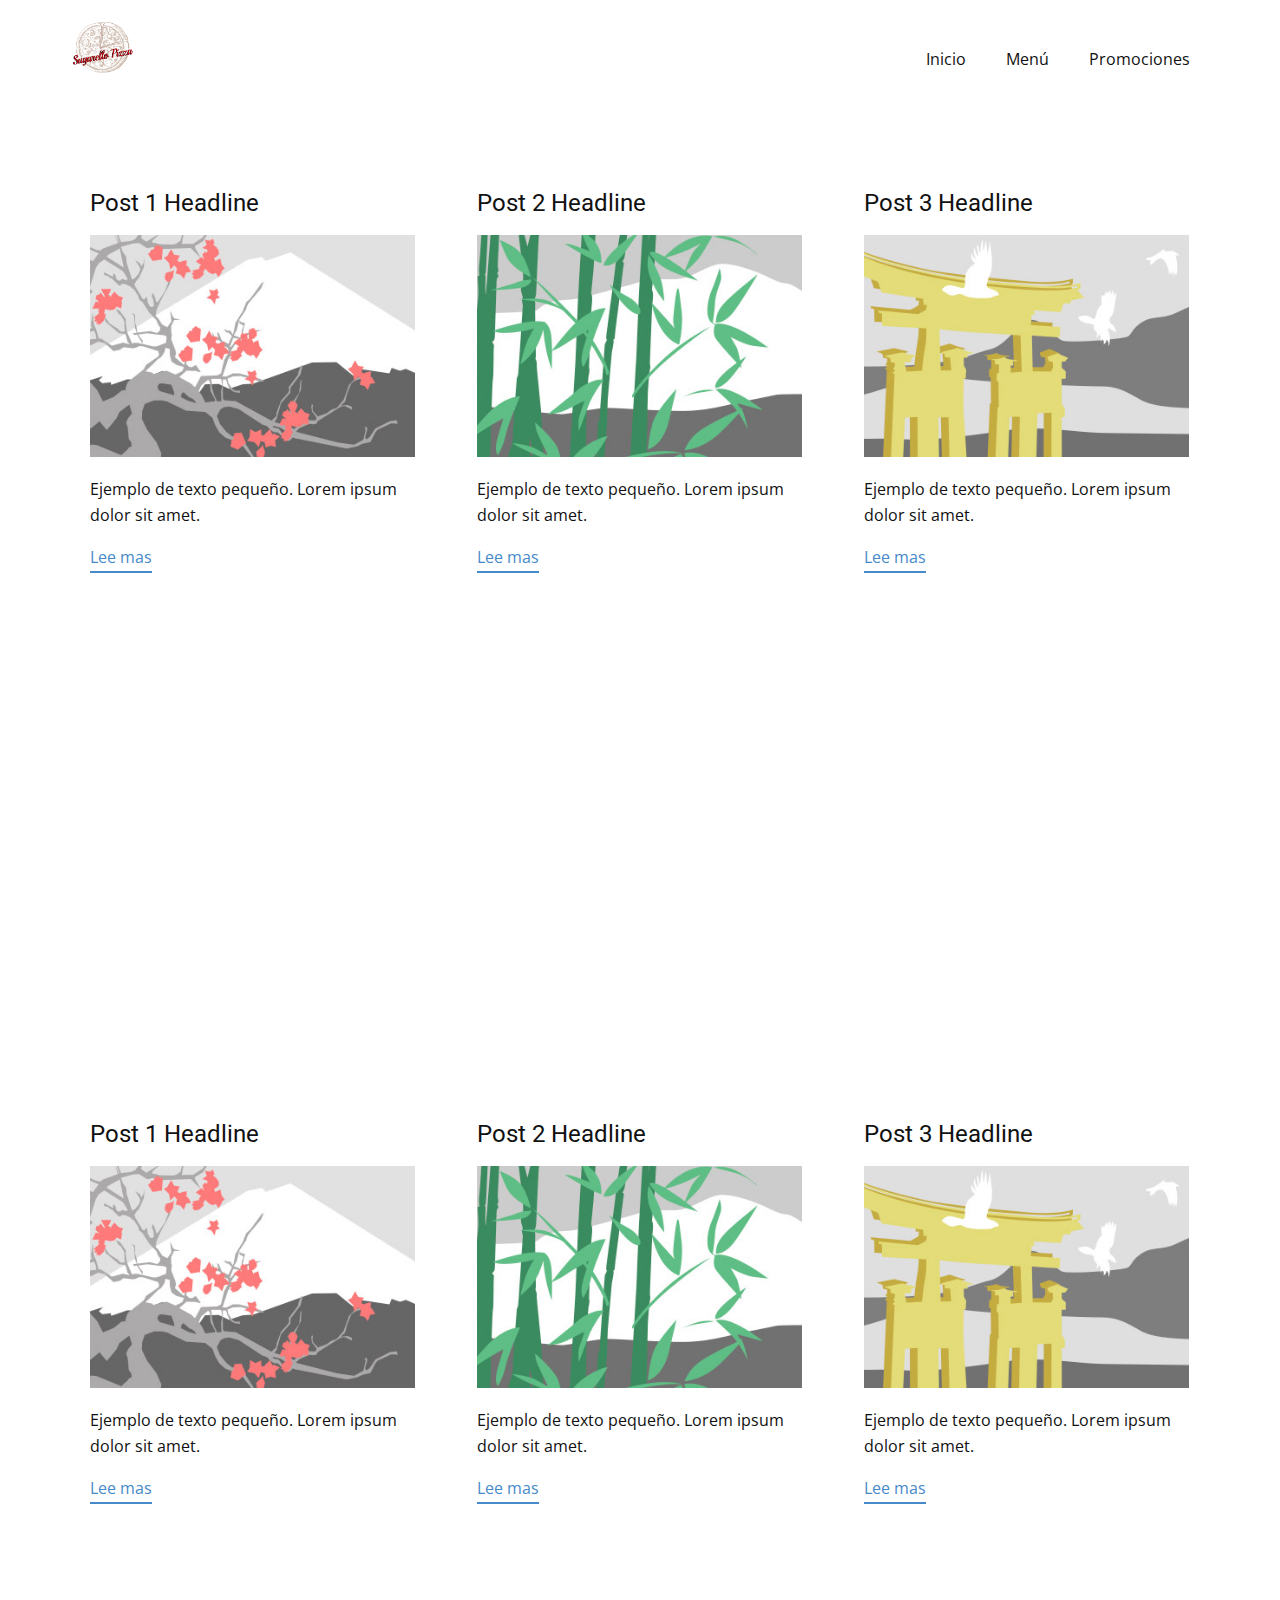
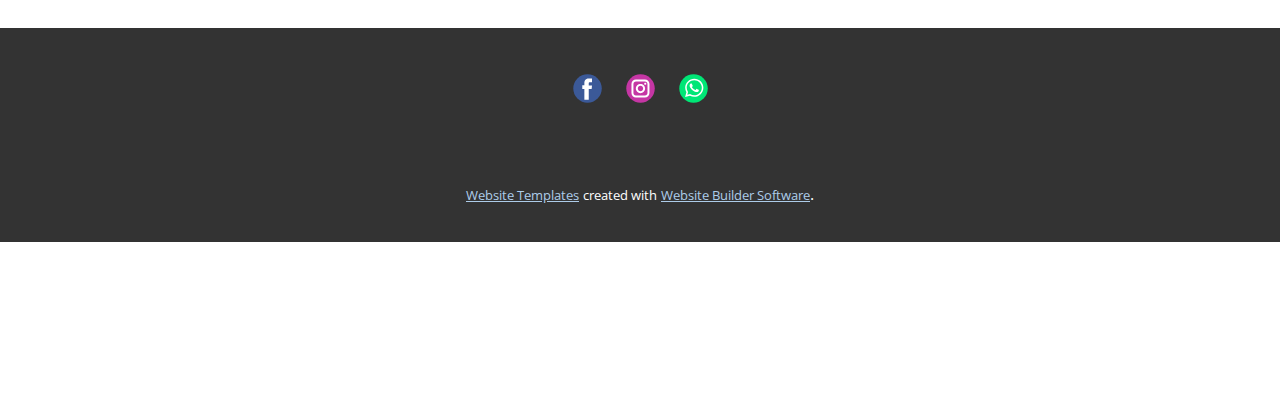
<file: blog/blog.html>
<html style="font-size: 16px;"><head>
    <meta name="viewport" content="width=device-width, initial-scale=1.0">
    <meta charset="utf-8">
    <meta name="keywords" content="">
    <meta name="description" content="">
    <meta name="page_type" content="np-template-header-footer-from-plugin">
    <title>Blog Template</title>
    <link rel="stylesheet" href="../nicepage.css" media="screen">
<link rel="stylesheet" href="../Blog-Template.css" media="screen">
    <script class="u-script" type="text/javascript" src="../jquery.js" defer=""></script>
    <script class="u-script" type="text/javascript" src="../nicepage.js" defer=""></script>
    <meta name="generator" content="Nicepage 3.13.2, nicepage.com">
    <link id="u-theme-google-font" rel="stylesheet" href="https://fonts.googleapis.com/css?family=Roboto:100,100i,300,300i,400,400i,500,500i,700,700i,900,900i|Open+Sans:300,300i,400,400i,600,600i,700,700i,800,800i">
    
    
    
    <script type="application/ld+json">{
		"@context": "http://schema.org",
		"@type": "Organization",
		"name": "",
		"url": "index.html",
		"logo": "images/pizzasugarello.png",
		"sameAs": [
				"https://www.facebook.com/Sugarello-Pizza-110116084555403",
				"https://www.instagram.com/sugarellopizza/",
				"https://nicepage.com/k/astrology-website-templates"
		]
}</script>
    <meta property="og:title" content="Blog Template">
    <meta property="og:type" content="website">
    <meta name="theme-color" content="#478ac9">
    <link rel="canonical" href="../index.html">
    <meta property="og:url" content="index.html">
  </head>
  <body class="u-body"><header class="u-clearfix u-header u-header" id="sec-7230"><div class="u-clearfix u-sheet u-valign-middle u-sheet-1">
        <a href="https://nicepage.com" class="u-image u-logo u-image-1" data-image-width="443" data-image-height="354">
          <img src="../images/pizzasugarello.png" class="u-logo-image u-logo-image-1" data-image-width="64">
        </a>
        <nav class="u-menu u-menu-dropdown u-offcanvas u-menu-1">
          <div class="menu-collapse" style="font-size: 1rem; letter-spacing: 0px;">
            <a class="u-button-style u-custom-left-right-menu-spacing u-custom-padding-bottom u-custom-top-bottom-menu-spacing u-nav-link u-text-active-palette-1-base u-text-hover-palette-2-base" href="#">
              <svg><use xmlns:xlink="http://www.w3.org/1999/xlink" xlink:href="#menu-hamburger"></use></svg>
              <svg version="1.1" xmlns="http://www.w3.org/2000/svg" xmlns:xlink="http://www.w3.org/1999/xlink"><defs><symbol id="menu-hamburger" viewBox="0 0 16 16" style="width: 16px; height: 16px;"><rect y="1" width="16" height="2"></rect><rect y="7" width="16" height="2"></rect><rect y="13" width="16" height="2"></rect>
</symbol>
</defs></svg>
            </a>
          </div>
          <div class="u-custom-menu u-nav-container">
            <ul class="u-nav u-unstyled u-nav-1"><li class="u-nav-item"><a class="u-button-style u-nav-link u-text-active-palette-1-base u-text-hover-palette-2-base" href="../Inicio.html" style="padding: 10px 20px;">Inicio</a>
</li><li class="u-nav-item"><a class="u-button-style u-file-link u-nav-link u-text-active-palette-1-base u-text-hover-palette-2-base" href="../files/Promocin.LLeva1Pizzaaeleccin12Empanadas1Bebidade25ltsAtansolo10.000.pdf" target="_blank" style="padding: 10px 20px;">Menú</a>
</li><li class="u-nav-item"><a class="u-button-style u-file-link u-nav-link u-text-active-palette-1-base u-text-hover-palette-2-base" href="../files/Promocin.LLeva1Pizzaaeleccin12Empanadas1Bebidade25ltsAtansolo10.000-1.pdf" target="_blank" style="padding: 10px 20px;">Promociones</a>
</li></ul>
          </div>
          <div class="u-custom-menu u-nav-container-collapse">
            <div class="u-black u-container-style u-inner-container-layout u-opacity u-opacity-95 u-sidenav">
              <div class="u-sidenav-overflow">
                <div class="u-menu-close"></div>
                <ul class="u-align-center u-nav u-popupmenu-items u-unstyled u-nav-2"><li class="u-nav-item"><a class="u-button-style u-nav-link" href="../Inicio.html" style="padding: 10px 20px;">Inicio</a>
</li><li class="u-nav-item"><a class="u-button-style u-nav-link" href="../files/Promocin.LLeva1Pizzaaeleccin12Empanadas1Bebidade25ltsAtansolo10.000.pdf" target="_blank" style="padding: 10px 20px;">Menú</a>
</li><li class="u-nav-item"><a class="u-button-style u-nav-link" href="../files/Promocin.LLeva1Pizzaaeleccin12Empanadas1Bebidade25ltsAtansolo10.000-1.pdf" target="_blank" style="padding: 10px 20px;">Promociones</a>
</li></ul>
              </div>
            </div>
            <div class="u-black u-menu-overlay u-opacity u-opacity-70"></div>
          </div>
        </nav>
      </div></header>
    <section class="u-clearfix u-section-1" id="sec-8776">
      <div class="u-clearfix u-sheet u-valign-middle u-sheet-1"><!--blog--><!--blog_options_json--><!--{"type":"Recent","source":"","tags":"","count":"","gridProps":[{"mode":"XL","columns":3,"gap":22,"styles":".u-section-1 .u-repeater-1 {grid-auto-rows: [[XL_VALUE]] !important}"},{"mode":"LG","columns":3,"gap":22,"styles":"@media (max-width: 1199px) {.u-section-1 .u-repeater-1 {grid-auto-rows: [[LG_VALUE]] !important}}"},{"mode":"MD","columns":2,"gap":22,"styles":"@media (max-width: 991px) {.u-section-1 .u-repeater-1 {grid-auto-rows: [[MD_VALUE]] !important}}"},{"mode":"SM","columns":1,"gap":22,"styles":"@media (max-width: 767px) {.u-section-1 .u-repeater-1 {grid-auto-rows: [[SM_VALUE]] !important}}"},{"mode":"XS","columns":1,"gap":22,"styles":"@media (max-width: 575px) {.u-section-1 .u-repeater-1 {grid-auto-rows: [[XS_VALUE]] !important}}"}]}--><!--/blog_options_json-->
        <div class="u-blog u-expanded-width u-repeater u-repeater-1"><!--blog_post-->
          <div class="u-blog-post u-container-style u-repeater-item u-white u-repeater-item-1">
            <div class="u-container-layout u-similar-container u-valign-top u-container-layout-1"><!--blog_post_header-->
              <h4 class="u-blog-control u-text u-text-1">
                <a class="u-post-header-link" href="../blog/enviar.html"><!--blog_post_header_content-->Post 1 Headline<!--/blog_post_header_content--></a>
              </h4><!--/blog_post_header--><!--blog_post_image-->
              <a class="u-post-header-link" href="../blog/enviar.html"><img alt="" class="u-blog-control u-expanded-width u-image u-image-default u-image-1" src="[data-uri]"></a><!--/blog_post_image--><!--blog_post_content-->
              <div class="u-blog-control u-post-content u-text u-text-2 fr-view">Ejemplo de texto pequeño. Lorem ipsum dolor sit amet.</div><!--/blog_post_content--><!--blog_post_readmore-->
              <a href="../blog/enviar.html" class="u-blog-control u-border-2 u-border-palette-1-base u-btn u-btn-rectangle u-button-style u-none u-btn-1"><!--blog_post_readmore_content-->Lee mas<!--/blog_post_readmore_content--></a><!--/blog_post_readmore-->
            </div>
          </div><div class="u-blog-post u-container-style u-repeater-item u-video-cover u-white">
            <div class="u-container-layout u-similar-container u-valign-top u-container-layout-2"><!--blog_post_header-->
              <h4 class="u-blog-control u-text u-text-3">
                <a class="u-post-header-link" href="../blog/enviar-1.html"><!--blog_post_header_content-->Post 2 Headline<!--/blog_post_header_content--></a>
              </h4><!--/blog_post_header--><!--blog_post_image-->
              <a class="u-post-header-link" href="../blog/enviar-1.html"><img alt="" class="u-blog-control u-expanded-width u-image u-image-default u-image-2" src="[data-uri]"></a><!--/blog_post_image--><!--blog_post_content-->
              <div class="u-blog-control u-post-content u-text u-text-4 fr-view">Ejemplo de texto pequeño. Lorem ipsum dolor sit amet.</div><!--/blog_post_content--><!--blog_post_readmore-->
              <a href="../blog/enviar-1.html" class="u-blog-control u-border-2 u-border-palette-1-base u-btn u-btn-rectangle u-button-style u-none u-btn-2"><!--blog_post_readmore_content-->Lee mas<!--/blog_post_readmore_content--></a><!--/blog_post_readmore-->
            </div>
          </div><div class="u-blog-post u-container-style u-repeater-item u-video-cover u-white">
            <div class="u-container-layout u-similar-container u-valign-top u-container-layout-3"><!--blog_post_header-->
              <h4 class="u-blog-control u-text u-text-5">
                <a class="u-post-header-link" href="../blog/enviar-2.html"><!--blog_post_header_content-->Post 3 Headline<!--/blog_post_header_content--></a>
              </h4><!--/blog_post_header--><!--blog_post_image-->
              <a class="u-post-header-link" href="../blog/enviar-2.html"><img alt="" class="u-blog-control u-expanded-width u-image u-image-default u-image-3" src="[data-uri]"></a><!--/blog_post_image--><!--blog_post_content-->
              <div class="u-blog-control u-post-content u-text u-text-6 fr-view">Ejemplo de texto pequeño. Lorem ipsum dolor sit amet.</div><!--/blog_post_content--><!--blog_post_readmore-->
              <a href="../blog/enviar-2.html" class="u-blog-control u-border-2 u-border-palette-1-base u-btn u-btn-rectangle u-button-style u-none u-btn-3"><!--blog_post_readmore_content-->Lee mas<!--/blog_post_readmore_content--></a><!--/blog_post_readmore-->
            </div>
          </div><div class="u-blog-post u-container-style u-repeater-item u-white u-repeater-item-1">
            <div class="u-container-layout u-similar-container u-valign-top u-container-layout-1"><!--blog_post_header-->
              <h4 class="u-blog-control u-text u-text-1">
                <a class="u-post-header-link" href="../blog/enviar-3.html"><!--blog_post_header_content-->Post 1 Headline<!--/blog_post_header_content--></a>
              </h4><!--/blog_post_header--><!--blog_post_image-->
              <a class="u-post-header-link" href="../blog/enviar-3.html"><img alt="" class="u-blog-control u-expanded-width u-image u-image-default u-image-1" src="[data-uri]"></a><!--/blog_post_image--><!--blog_post_content-->
              <div class="u-blog-control u-post-content u-text u-text-2 fr-view">Ejemplo de texto pequeño. Lorem ipsum dolor sit amet.</div><!--/blog_post_content--><!--blog_post_readmore-->
              <a href="../blog/enviar-3.html" class="u-blog-control u-border-2 u-border-palette-1-base u-btn u-btn-rectangle u-button-style u-none u-btn-1"><!--blog_post_readmore_content-->Lee mas<!--/blog_post_readmore_content--></a><!--/blog_post_readmore-->
            </div>
          </div><div class="u-blog-post u-container-style u-repeater-item u-video-cover u-white">
            <div class="u-container-layout u-similar-container u-valign-top u-container-layout-2"><!--blog_post_header-->
              <h4 class="u-blog-control u-text u-text-3">
                <a class="u-post-header-link" href="../blog/enviar-4.html"><!--blog_post_header_content-->Post 2 Headline<!--/blog_post_header_content--></a>
              </h4><!--/blog_post_header--><!--blog_post_image-->
              <a class="u-post-header-link" href="../blog/enviar-4.html"><img alt="" class="u-blog-control u-expanded-width u-image u-image-default u-image-2" src="[data-uri]"></a><!--/blog_post_image--><!--blog_post_content-->
              <div class="u-blog-control u-post-content u-text u-text-4 fr-view">Ejemplo de texto pequeño. Lorem ipsum dolor sit amet.</div><!--/blog_post_content--><!--blog_post_readmore-->
              <a href="../blog/enviar-4.html" class="u-blog-control u-border-2 u-border-palette-1-base u-btn u-btn-rectangle u-button-style u-none u-btn-2"><!--blog_post_readmore_content-->Lee mas<!--/blog_post_readmore_content--></a><!--/blog_post_readmore-->
            </div>
          </div><div class="u-blog-post u-container-style u-repeater-item u-video-cover u-white">
            <div class="u-container-layout u-similar-container u-valign-top u-container-layout-3"><!--blog_post_header-->
              <h4 class="u-blog-control u-text u-text-5">
                <a class="u-post-header-link" href="../blog/enviar-5.html"><!--blog_post_header_content-->Post 3 Headline<!--/blog_post_header_content--></a>
              </h4><!--/blog_post_header--><!--blog_post_image-->
              <a class="u-post-header-link" href="../blog/enviar-5.html"><img alt="" class="u-blog-control u-expanded-width u-image u-image-default u-image-3" src="[data-uri]"></a><!--/blog_post_image--><!--blog_post_content-->
              <div class="u-blog-control u-post-content u-text u-text-6 fr-view">Ejemplo de texto pequeño. Lorem ipsum dolor sit amet.</div><!--/blog_post_content--><!--blog_post_readmore-->
              <a href="../blog/enviar-5.html" class="u-blog-control u-border-2 u-border-palette-1-base u-btn u-btn-rectangle u-button-style u-none u-btn-3"><!--blog_post_readmore_content-->Lee mas<!--/blog_post_readmore_content--></a><!--/blog_post_readmore-->
            </div>
          </div><!--/blog_post--><!--blog_post-->
          <!--/blog_post--><!--blog_post-->
          <!--/blog_post-->
        </div><!--/blog-->
      </div>
    </section>
    <section class="u-clearfix u-section-2" id="sec-20a0">
      <div class="u-clearfix u-sheet u-sheet-1"></div>
    </section>
    
    
    <footer class="u-clearfix u-footer u-grey-80" id="sec-fee3"><div class="u-clearfix u-sheet u-valign-middle u-sheet-1">
        <div class="u-align-left u-social-icons u-spacing-24 u-social-icons-1">
          <a class="u-social-url" title="facebook" target="_blank" href="https://www.facebook.com/Sugarello-Pizza-110116084555403"><span class="u-icon u-icon-circle u-social-facebook u-social-icon u-icon-1"><svg class="u-svg-link" preserveAspectRatio="xMidYMin slice" viewBox="0 0 112 112" style=""><use xmlns:xlink="http://www.w3.org/1999/xlink" xlink:href="#svg-8920"></use></svg><svg class="u-svg-content" viewBox="0 0 112 112" x="0" y="0" id="svg-8920"><circle fill="currentColor" cx="56.1" cy="56.1" r="55"></circle><path fill="#FFFFFF" d="M73.5,31.6h-9.1c-1.4,0-3.6,0.8-3.6,3.9v8.5h12.6L72,58.3H60.8v40.8H43.9V58.3h-8V43.9h8v-9.2
            c0-6.7,3.1-17,17-17h12.5v13.9H73.5z"></path></svg></span>
          </a>
          <a class="u-social-url" title="instagram" target="_blank" href="https://www.instagram.com/sugarellopizza/"><span class="u-icon u-icon-circle u-social-icon u-social-instagram u-icon-2"><svg class="u-svg-link" preserveAspectRatio="xMidYMin slice" viewBox="0 0 112 112" style=""><use xmlns:xlink="http://www.w3.org/1999/xlink" xlink:href="#svg-f4f4"></use></svg><svg class="u-svg-content" viewBox="0 0 112 112" x="0" y="0" id="svg-f4f4"><circle fill="currentColor" cx="56.1" cy="56.1" r="55"></circle><path fill="#FFFFFF" d="M55.9,38.2c-9.9,0-17.9,8-17.9,17.9C38,66,46,74,55.9,74c9.9,0,17.9-8,17.9-17.9C73.8,46.2,65.8,38.2,55.9,38.2
            z M55.9,66.4c-5.7,0-10.3-4.6-10.3-10.3c-0.1-5.7,4.6-10.3,10.3-10.3c5.7,0,10.3,4.6,10.3,10.3C66.2,61.8,61.6,66.4,55.9,66.4z"></path><path fill="#FFFFFF" d="M74.3,33.5c-2.3,0-4.2,1.9-4.2,4.2s1.9,4.2,4.2,4.2s4.2-1.9,4.2-4.2S76.6,33.5,74.3,33.5z"></path><path fill="#FFFFFF" d="M73.1,21.3H38.6c-9.7,0-17.5,7.9-17.5,17.5v34.5c0,9.7,7.9,17.6,17.5,17.6h34.5c9.7,0,17.5-7.9,17.5-17.5V38.8
            C90.6,29.1,82.7,21.3,73.1,21.3z M83,73.3c0,5.5-4.5,9.9-9.9,9.9H38.6c-5.5,0-9.9-4.5-9.9-9.9V38.8c0-5.5,4.5-9.9,9.9-9.9h34.5
            c5.5,0,9.9,4.5,9.9,9.9V73.3z"></path></svg></span>
          </a>
          <a class="u-social-url" target="_blank" title="Whatsapp" href="https://nicepage.com/k/astrology-website-templates"><span class="u-icon u-icon-circle u-social-icon u-social-whatsapp u-icon-3"><svg class="u-svg-link" preserveAspectRatio="xMidYMin slice" viewBox="0 0 112 112" style=""><use xmlns:xlink="http://www.w3.org/1999/xlink" xlink:href="#svg-94ca"></use></svg><svg class="u-svg-content" viewBox="0 0 112 112" x="0" y="0" id="svg-94ca"><circle fill="currentColor" cx="56.1" cy="56.1" r="55"></circle><path fill="#FFFFFF" d="M83.8,28.3C77.2,21.7,68.4,18,59,18c-19.3,0-35.1,15.7-35.1,35.1c0,6.2,1.6,12.2,4.7,17.5l-5,18.2L42.2,84
	c5.1,2.8,10.9,4.3,16.8,4.3h0l0,0c19.3,0,35.1-15.7,35.1-35.1C94.1,43.8,90.5,35,83.8,28.3 M59,82.3L59,82.3
	c-5.2,0-10.4-1.4-14.9-4.1l-1.1-0.6l-11,2.9L35,69.8l-0.7-1.1c-2.9-4.6-4.5-10-4.5-15.5C29.8,37,42.9,24,59,24
	c7.8,0,15.1,3,20.6,8.6c5.5,5.5,8.5,12.8,8.5,20.6C88.2,69.2,75.1,82.3,59,82.3 M75,60.5c-0.9-0.4-5.2-2.6-6-2.9
	c-0.8-0.3-1.4-0.4-2,0.4s-2.3,2.9-2.8,3.4c-0.5,0.6-1,0.7-1.9,0.2c-0.9-0.4-3.7-1.4-7.1-4.4c-2.6-2.3-4.4-5.2-4.9-6.1
	c-0.5-0.9-0.1-1.4,0.4-1.8c0.4-0.4,0.9-1,1.3-1.5c0.4-0.5,0.6-0.9,0.9-1.5c0.3-0.6,0.1-1.1-0.1-1.5c-0.2-0.4-2-4.8-2.7-6.5
	c-0.7-1.7-1.4-1.5-2-1.5c-0.5,0-1.1,0-1.7,0c-0.6,0-1.5,0.2-2.3,1.1c-0.8,0.9-3.1,3-3.1,7.3c0,4.3,3.1,8.5,3.6,9.1
	c0.4,0.6,6.2,9.4,15,13.2c2.1,0.9,3.7,1.4,5,1.8c2.1,0.7,4,0.6,5.5,0.3c1.7-0.3,5.2-2.1,5.9-4.2c0.7-2,0.7-3.8,0.5-4.2
	C76.5,61.1,75.9,60.9,75,60.5"></path></svg></span>
          </a>
        </div>
      </div></footer>
    <section class="u-backlink u-clearfix u-grey-80">
      <a class="u-link" href="https://nicepage.com/website-templates" target="_blank">
        <span>Website Templates</span>
      </a>
      <p class="u-text">
        <span>created with</span>
      </p>
      <a class="u-link" href="https://nicepage.com/" target="_blank">
        <span>Website Builder Software</span>
      </a>. 
    </section>
  
</body></html>
</file>
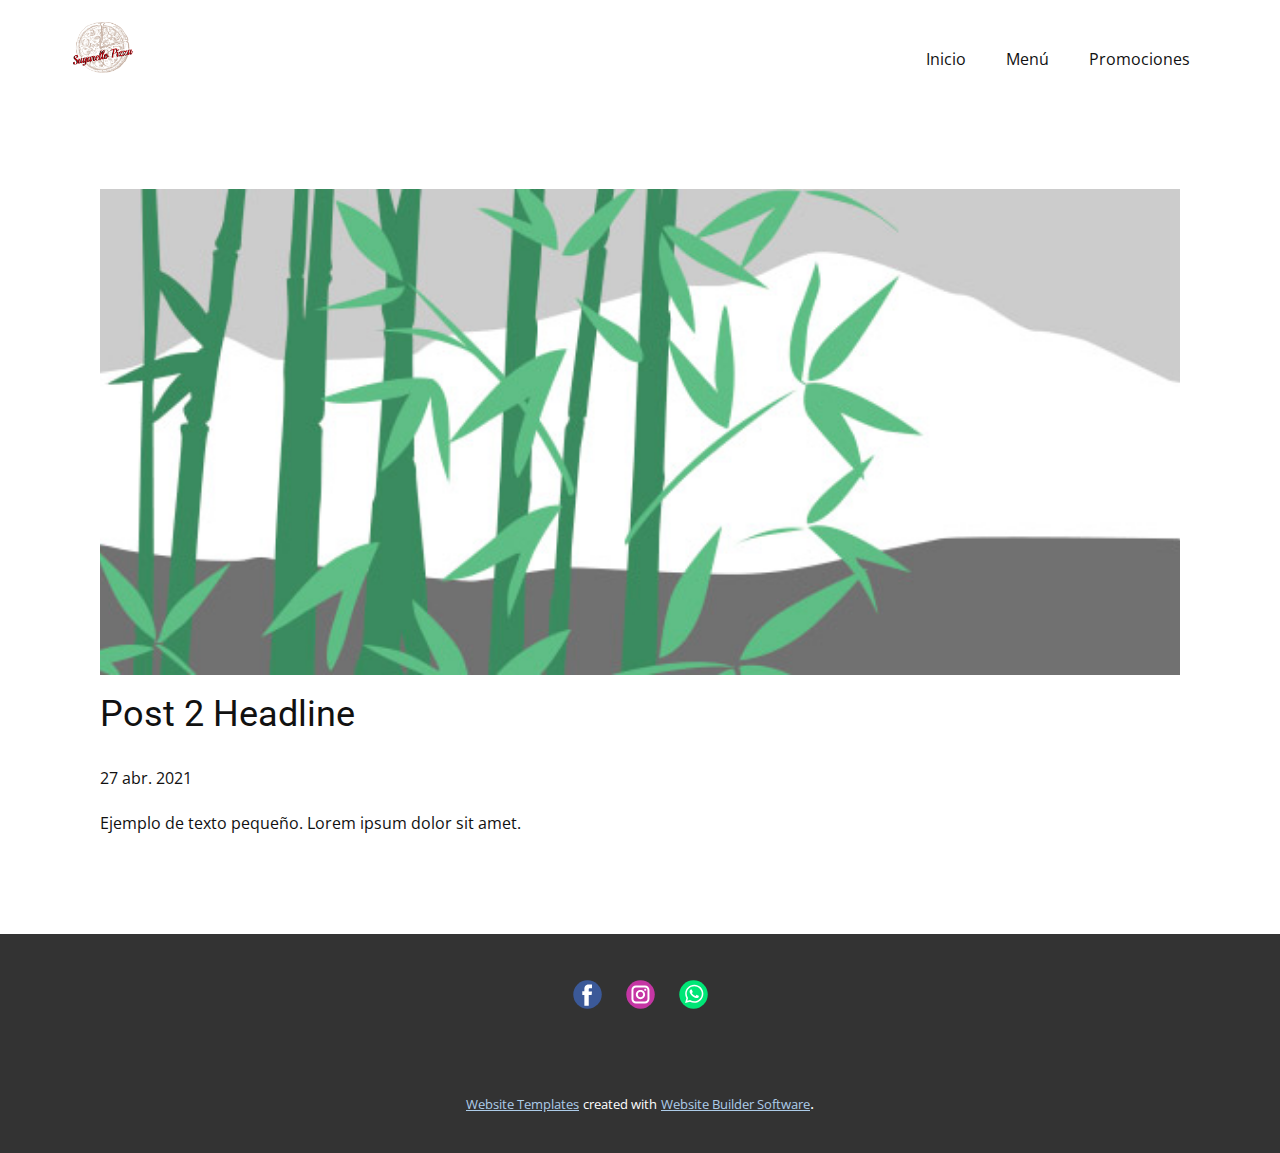
<file: blog/enviar-1.html>
<!doctype html>
<html style="font-size: 16px;"><head>
    <meta name="viewport" content="width=device-width, initial-scale=1.0">
    <meta charset="utf-8">
    <meta name="keywords" content="Post 1 Headline">
    <meta name="description" content="">
    <meta name="page_type" content="np-template-header-footer-from-plugin">
    <title>Post 2 Headline</title>
    <link rel="stylesheet" href="../nicepage.css" media="screen">
<link rel="stylesheet" href="../Post-Template.css" media="screen">
    <script class="u-script" type="text/javascript" src="../jquery.js" defer=""></script>
    <script class="u-script" type="text/javascript" src="../nicepage.js" defer=""></script>
    <meta name="generator" content="Nicepage 3.13.2, nicepage.com">
    <link id="u-theme-google-font" rel="stylesheet" href="https://fonts.googleapis.com/css?family=Roboto:100,100i,300,300i,400,400i,500,500i,700,700i,900,900i|Open+Sans:300,300i,400,400i,600,600i,700,700i,800,800i">
    
    
    <script type="application/ld+json">{
		"@context": "http://schema.org",
		"@type": "Organization",
		"name": "",
		"url": "index.html",
		"logo": "images/pizzasugarello.png",
		"sameAs": [
				"https://www.facebook.com/Sugarello-Pizza-110116084555403",
				"https://www.instagram.com/sugarellopizza/",
				"https://nicepage.com/k/astrology-website-templates"
		]
}</script>
    <meta property="og:title" content="Post Template">
    <meta property="og:type" content="website">
    <meta name="theme-color" content="#478ac9">
    <link rel="canonical" href="../index.html">
    <meta property="og:url" content="index.html">
  </head>
  <body class="u-body"><header class="u-clearfix u-header u-header" id="sec-7230"><div class="u-clearfix u-sheet u-valign-middle u-sheet-1">
        <a href="https://nicepage.com" class="u-image u-logo u-image-1" data-image-width="443" data-image-height="354">
          <img src="../images/pizzasugarello.png" class="u-logo-image u-logo-image-1" data-image-width="64">
        </a>
        <nav class="u-menu u-menu-dropdown u-offcanvas u-menu-1">
          <div class="menu-collapse" style="font-size: 1rem; letter-spacing: 0px;">
            <a class="u-button-style u-custom-left-right-menu-spacing u-custom-padding-bottom u-custom-top-bottom-menu-spacing u-nav-link u-text-active-palette-1-base u-text-hover-palette-2-base" href="#">
              <svg><use xmlns:xlink="http://www.w3.org/1999/xlink" xlink:href="#menu-hamburger"></use></svg>
              <svg version="1.1" xmlns="http://www.w3.org/2000/svg" xmlns:xlink="http://www.w3.org/1999/xlink"><defs><symbol id="menu-hamburger" viewBox="0 0 16 16" style="width: 16px; height: 16px;"><rect y="1" width="16" height="2"></rect><rect y="7" width="16" height="2"></rect><rect y="13" width="16" height="2"></rect>
</symbol>
</defs></svg>
            </a>
          </div>
          <div class="u-custom-menu u-nav-container">
            <ul class="u-nav u-unstyled u-nav-1"><li class="u-nav-item"><a class="u-button-style u-nav-link u-text-active-palette-1-base u-text-hover-palette-2-base" href="../Inicio.html" style="padding: 10px 20px;">Inicio</a>
</li><li class="u-nav-item"><a class="u-button-style u-file-link u-nav-link u-text-active-palette-1-base u-text-hover-palette-2-base" href="../files/Promocin.LLeva1Pizzaaeleccin12Empanadas1Bebidade25ltsAtansolo10.000.pdf" target="_blank" style="padding: 10px 20px;">Menú</a>
</li><li class="u-nav-item"><a class="u-button-style u-file-link u-nav-link u-text-active-palette-1-base u-text-hover-palette-2-base" href="../files/Promocin.LLeva1Pizzaaeleccin12Empanadas1Bebidade25ltsAtansolo10.000-1.pdf" target="_blank" style="padding: 10px 20px;">Promociones</a>
</li></ul>
          </div>
          <div class="u-custom-menu u-nav-container-collapse">
            <div class="u-black u-container-style u-inner-container-layout u-opacity u-opacity-95 u-sidenav">
              <div class="u-sidenav-overflow">
                <div class="u-menu-close"></div>
                <ul class="u-align-center u-nav u-popupmenu-items u-unstyled u-nav-2"><li class="u-nav-item"><a class="u-button-style u-nav-link" href="../Inicio.html" style="padding: 10px 20px;">Inicio</a>
</li><li class="u-nav-item"><a class="u-button-style u-nav-link" href="../files/Promocin.LLeva1Pizzaaeleccin12Empanadas1Bebidade25ltsAtansolo10.000.pdf" target="_blank" style="padding: 10px 20px;">Menú</a>
</li><li class="u-nav-item"><a class="u-button-style u-nav-link" href="../files/Promocin.LLeva1Pizzaaeleccin12Empanadas1Bebidade25ltsAtansolo10.000-1.pdf" target="_blank" style="padding: 10px 20px;">Promociones</a>
</li></ul>
              </div>
            </div>
            <div class="u-black u-menu-overlay u-opacity u-opacity-70"></div>
          </div>
        </nav>
      </div></header>
    <section class="u-align-center u-clearfix u-section-1" id="sec-ce41">
      <div class="u-clearfix u-sheet u-valign-middle-md u-valign-middle-sm u-valign-middle-xs u-sheet-1"><!--post_details--><!--post_details_options_json--><!--{"source":""}--><!--/post_details_options_json--><!--blog_post-->
        <div class="u-container-style u-expanded-width u-post-details u-post-details-1">
          <div class="u-container-layout u-valign-middle u-container-layout-1"><!--blog_post_image-->
            <img alt="" class="u-blog-control u-expanded-width u-image u-image-default u-image-1" src="[data-uri]"><!--/blog_post_image--><!--blog_post_header-->
            <h2 class="u-blog-control u-text u-text-1">Post 2 Headline</h2><!--/blog_post_header--><!--blog_post_metadata-->
            <div class="u-blog-control u-metadata u-metadata-1"><!--blog_post_metadata_date-->
              <span class="u-meta-date u-meta-icon">27 abr. 2021</span><!--/blog_post_metadata_date--><!--blog_post_metadata_category-->
              <!--/blog_post_metadata_category--><!--blog_post_metadata_comments-->
              <!--/blog_post_metadata_comments-->
            </div><!--/blog_post_metadata--><!--blog_post_content-->
            <div class="u-align-justify u-blog-control u-post-content u-text u-text-2 fr-view">
  Ejemplo de texto pequeño. Lorem ipsum dolor sit amet.
  </div><!--/blog_post_content-->
          </div>
        </div><!--/blog_post--><!--/post_details-->
      </div>
    </section>
    
    
    <footer class="u-clearfix u-footer u-grey-80" id="sec-fee3"><div class="u-clearfix u-sheet u-valign-middle u-sheet-1">
        <div class="u-align-left u-social-icons u-spacing-24 u-social-icons-1">
          <a class="u-social-url" title="facebook" target="_blank" href="https://www.facebook.com/Sugarello-Pizza-110116084555403"><span class="u-icon u-icon-circle u-social-facebook u-social-icon u-icon-1"><svg class="u-svg-link" preserveAspectRatio="xMidYMin slice" viewBox="0 0 112 112" style=""><use xmlns:xlink="http://www.w3.org/1999/xlink" xlink:href="#svg-8920"></use></svg><svg class="u-svg-content" viewBox="0 0 112 112" x="0" y="0" id="svg-8920"><circle fill="currentColor" cx="56.1" cy="56.1" r="55"></circle><path fill="#FFFFFF" d="M73.5,31.6h-9.1c-1.4,0-3.6,0.8-3.6,3.9v8.5h12.6L72,58.3H60.8v40.8H43.9V58.3h-8V43.9h8v-9.2
            c0-6.7,3.1-17,17-17h12.5v13.9H73.5z"></path></svg></span>
          </a>
          <a class="u-social-url" title="instagram" target="_blank" href="https://www.instagram.com/sugarellopizza/"><span class="u-icon u-icon-circle u-social-icon u-social-instagram u-icon-2"><svg class="u-svg-link" preserveAspectRatio="xMidYMin slice" viewBox="0 0 112 112" style=""><use xmlns:xlink="http://www.w3.org/1999/xlink" xlink:href="#svg-f4f4"></use></svg><svg class="u-svg-content" viewBox="0 0 112 112" x="0" y="0" id="svg-f4f4"><circle fill="currentColor" cx="56.1" cy="56.1" r="55"></circle><path fill="#FFFFFF" d="M55.9,38.2c-9.9,0-17.9,8-17.9,17.9C38,66,46,74,55.9,74c9.9,0,17.9-8,17.9-17.9C73.8,46.2,65.8,38.2,55.9,38.2
            z M55.9,66.4c-5.7,0-10.3-4.6-10.3-10.3c-0.1-5.7,4.6-10.3,10.3-10.3c5.7,0,10.3,4.6,10.3,10.3C66.2,61.8,61.6,66.4,55.9,66.4z"></path><path fill="#FFFFFF" d="M74.3,33.5c-2.3,0-4.2,1.9-4.2,4.2s1.9,4.2,4.2,4.2s4.2-1.9,4.2-4.2S76.6,33.5,74.3,33.5z"></path><path fill="#FFFFFF" d="M73.1,21.3H38.6c-9.7,0-17.5,7.9-17.5,17.5v34.5c0,9.7,7.9,17.6,17.5,17.6h34.5c9.7,0,17.5-7.9,17.5-17.5V38.8
            C90.6,29.1,82.7,21.3,73.1,21.3z M83,73.3c0,5.5-4.5,9.9-9.9,9.9H38.6c-5.5,0-9.9-4.5-9.9-9.9V38.8c0-5.5,4.5-9.9,9.9-9.9h34.5
            c5.5,0,9.9,4.5,9.9,9.9V73.3z"></path></svg></span>
          </a>
          <a class="u-social-url" target="_blank" title="Whatsapp" href="https://nicepage.com/k/astrology-website-templates"><span class="u-icon u-icon-circle u-social-icon u-social-whatsapp u-icon-3"><svg class="u-svg-link" preserveAspectRatio="xMidYMin slice" viewBox="0 0 112 112" style=""><use xmlns:xlink="http://www.w3.org/1999/xlink" xlink:href="#svg-94ca"></use></svg><svg class="u-svg-content" viewBox="0 0 112 112" x="0" y="0" id="svg-94ca"><circle fill="currentColor" cx="56.1" cy="56.1" r="55"></circle><path fill="#FFFFFF" d="M83.8,28.3C77.2,21.7,68.4,18,59,18c-19.3,0-35.1,15.7-35.1,35.1c0,6.2,1.6,12.2,4.7,17.5l-5,18.2L42.2,84
	c5.1,2.8,10.9,4.3,16.8,4.3h0l0,0c19.3,0,35.1-15.7,35.1-35.1C94.1,43.8,90.5,35,83.8,28.3 M59,82.3L59,82.3
	c-5.2,0-10.4-1.4-14.9-4.1l-1.1-0.6l-11,2.9L35,69.8l-0.7-1.1c-2.9-4.6-4.5-10-4.5-15.5C29.8,37,42.9,24,59,24
	c7.8,0,15.1,3,20.6,8.6c5.5,5.5,8.5,12.8,8.5,20.6C88.2,69.2,75.1,82.3,59,82.3 M75,60.5c-0.9-0.4-5.2-2.6-6-2.9
	c-0.8-0.3-1.4-0.4-2,0.4s-2.3,2.9-2.8,3.4c-0.5,0.6-1,0.7-1.9,0.2c-0.9-0.4-3.7-1.4-7.1-4.4c-2.6-2.3-4.4-5.2-4.9-6.1
	c-0.5-0.9-0.1-1.4,0.4-1.8c0.4-0.4,0.9-1,1.3-1.5c0.4-0.5,0.6-0.9,0.9-1.5c0.3-0.6,0.1-1.1-0.1-1.5c-0.2-0.4-2-4.8-2.7-6.5
	c-0.7-1.7-1.4-1.5-2-1.5c-0.5,0-1.1,0-1.7,0c-0.6,0-1.5,0.2-2.3,1.1c-0.8,0.9-3.1,3-3.1,7.3c0,4.3,3.1,8.5,3.6,9.1
	c0.4,0.6,6.2,9.4,15,13.2c2.1,0.9,3.7,1.4,5,1.8c2.1,0.7,4,0.6,5.5,0.3c1.7-0.3,5.2-2.1,5.9-4.2c0.7-2,0.7-3.8,0.5-4.2
	C76.5,61.1,75.9,60.9,75,60.5"></path></svg></span>
          </a>
        </div>
      </div></footer>
    <section class="u-backlink u-clearfix u-grey-80">
      <a class="u-link" href="https://nicepage.com/website-templates" target="_blank">
        <span>Website Templates</span>
      </a>
      <p class="u-text">
        <span>created with</span>
      </p>
      <a class="u-link" href="https://nicepage.com/" target="_blank">
        <span>Website Builder Software</span>
      </a>. 
    </section>
  
</body></html>
</file>
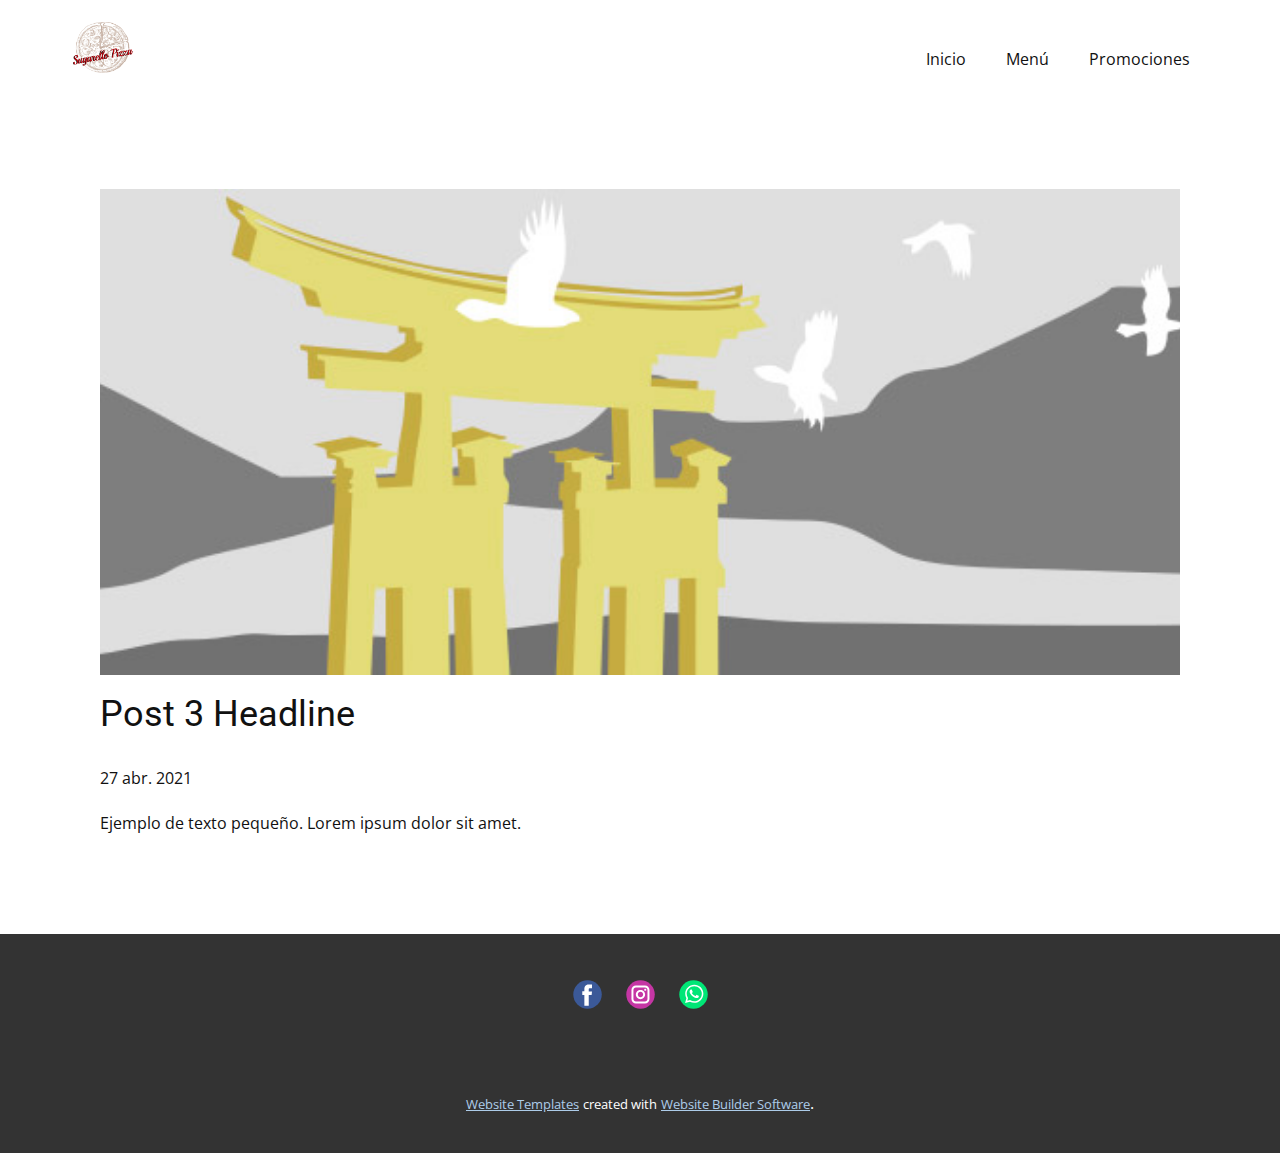
<file: blog/enviar-2.html>
<!doctype html>
<html style="font-size: 16px;"><head>
    <meta name="viewport" content="width=device-width, initial-scale=1.0">
    <meta charset="utf-8">
    <meta name="keywords" content="Post 1 Headline">
    <meta name="description" content="">
    <meta name="page_type" content="np-template-header-footer-from-plugin">
    <title>Post 3 Headline</title>
    <link rel="stylesheet" href="../nicepage.css" media="screen">
<link rel="stylesheet" href="../Post-Template.css" media="screen">
    <script class="u-script" type="text/javascript" src="../jquery.js" defer=""></script>
    <script class="u-script" type="text/javascript" src="../nicepage.js" defer=""></script>
    <meta name="generator" content="Nicepage 3.13.2, nicepage.com">
    <link id="u-theme-google-font" rel="stylesheet" href="https://fonts.googleapis.com/css?family=Roboto:100,100i,300,300i,400,400i,500,500i,700,700i,900,900i|Open+Sans:300,300i,400,400i,600,600i,700,700i,800,800i">
    
    
    <script type="application/ld+json">{
		"@context": "http://schema.org",
		"@type": "Organization",
		"name": "",
		"url": "index.html",
		"logo": "images/pizzasugarello.png",
		"sameAs": [
				"https://www.facebook.com/Sugarello-Pizza-110116084555403",
				"https://www.instagram.com/sugarellopizza/",
				"https://nicepage.com/k/astrology-website-templates"
		]
}</script>
    <meta property="og:title" content="Post Template">
    <meta property="og:type" content="website">
    <meta name="theme-color" content="#478ac9">
    <link rel="canonical" href="../index.html">
    <meta property="og:url" content="index.html">
  </head>
  <body class="u-body"><header class="u-clearfix u-header u-header" id="sec-7230"><div class="u-clearfix u-sheet u-valign-middle u-sheet-1">
        <a href="https://nicepage.com" class="u-image u-logo u-image-1" data-image-width="443" data-image-height="354">
          <img src="../images/pizzasugarello.png" class="u-logo-image u-logo-image-1" data-image-width="64">
        </a>
        <nav class="u-menu u-menu-dropdown u-offcanvas u-menu-1">
          <div class="menu-collapse" style="font-size: 1rem; letter-spacing: 0px;">
            <a class="u-button-style u-custom-left-right-menu-spacing u-custom-padding-bottom u-custom-top-bottom-menu-spacing u-nav-link u-text-active-palette-1-base u-text-hover-palette-2-base" href="#">
              <svg><use xmlns:xlink="http://www.w3.org/1999/xlink" xlink:href="#menu-hamburger"></use></svg>
              <svg version="1.1" xmlns="http://www.w3.org/2000/svg" xmlns:xlink="http://www.w3.org/1999/xlink"><defs><symbol id="menu-hamburger" viewBox="0 0 16 16" style="width: 16px; height: 16px;"><rect y="1" width="16" height="2"></rect><rect y="7" width="16" height="2"></rect><rect y="13" width="16" height="2"></rect>
</symbol>
</defs></svg>
            </a>
          </div>
          <div class="u-custom-menu u-nav-container">
            <ul class="u-nav u-unstyled u-nav-1"><li class="u-nav-item"><a class="u-button-style u-nav-link u-text-active-palette-1-base u-text-hover-palette-2-base" href="../Inicio.html" style="padding: 10px 20px;">Inicio</a>
</li><li class="u-nav-item"><a class="u-button-style u-file-link u-nav-link u-text-active-palette-1-base u-text-hover-palette-2-base" href="../files/Promocin.LLeva1Pizzaaeleccin12Empanadas1Bebidade25ltsAtansolo10.000.pdf" target="_blank" style="padding: 10px 20px;">Menú</a>
</li><li class="u-nav-item"><a class="u-button-style u-file-link u-nav-link u-text-active-palette-1-base u-text-hover-palette-2-base" href="../files/Promocin.LLeva1Pizzaaeleccin12Empanadas1Bebidade25ltsAtansolo10.000-1.pdf" target="_blank" style="padding: 10px 20px;">Promociones</a>
</li></ul>
          </div>
          <div class="u-custom-menu u-nav-container-collapse">
            <div class="u-black u-container-style u-inner-container-layout u-opacity u-opacity-95 u-sidenav">
              <div class="u-sidenav-overflow">
                <div class="u-menu-close"></div>
                <ul class="u-align-center u-nav u-popupmenu-items u-unstyled u-nav-2"><li class="u-nav-item"><a class="u-button-style u-nav-link" href="../Inicio.html" style="padding: 10px 20px;">Inicio</a>
</li><li class="u-nav-item"><a class="u-button-style u-nav-link" href="../files/Promocin.LLeva1Pizzaaeleccin12Empanadas1Bebidade25ltsAtansolo10.000.pdf" target="_blank" style="padding: 10px 20px;">Menú</a>
</li><li class="u-nav-item"><a class="u-button-style u-nav-link" href="../files/Promocin.LLeva1Pizzaaeleccin12Empanadas1Bebidade25ltsAtansolo10.000-1.pdf" target="_blank" style="padding: 10px 20px;">Promociones</a>
</li></ul>
              </div>
            </div>
            <div class="u-black u-menu-overlay u-opacity u-opacity-70"></div>
          </div>
        </nav>
      </div></header>
    <section class="u-align-center u-clearfix u-section-1" id="sec-ce41">
      <div class="u-clearfix u-sheet u-valign-middle-md u-valign-middle-sm u-valign-middle-xs u-sheet-1"><!--post_details--><!--post_details_options_json--><!--{"source":""}--><!--/post_details_options_json--><!--blog_post-->
        <div class="u-container-style u-expanded-width u-post-details u-post-details-1">
          <div class="u-container-layout u-valign-middle u-container-layout-1"><!--blog_post_image-->
            <img alt="" class="u-blog-control u-expanded-width u-image u-image-default u-image-1" src="[data-uri]"><!--/blog_post_image--><!--blog_post_header-->
            <h2 class="u-blog-control u-text u-text-1">Post 3 Headline</h2><!--/blog_post_header--><!--blog_post_metadata-->
            <div class="u-blog-control u-metadata u-metadata-1"><!--blog_post_metadata_date-->
              <span class="u-meta-date u-meta-icon">27 abr. 2021</span><!--/blog_post_metadata_date--><!--blog_post_metadata_category-->
              <!--/blog_post_metadata_category--><!--blog_post_metadata_comments-->
              <!--/blog_post_metadata_comments-->
            </div><!--/blog_post_metadata--><!--blog_post_content-->
            <div class="u-align-justify u-blog-control u-post-content u-text u-text-2 fr-view">
  Ejemplo de texto pequeño. Lorem ipsum dolor sit amet.
  </div><!--/blog_post_content-->
          </div>
        </div><!--/blog_post--><!--/post_details-->
      </div>
    </section>
    
    
    <footer class="u-clearfix u-footer u-grey-80" id="sec-fee3"><div class="u-clearfix u-sheet u-valign-middle u-sheet-1">
        <div class="u-align-left u-social-icons u-spacing-24 u-social-icons-1">
          <a class="u-social-url" title="facebook" target="_blank" href="https://www.facebook.com/Sugarello-Pizza-110116084555403"><span class="u-icon u-icon-circle u-social-facebook u-social-icon u-icon-1"><svg class="u-svg-link" preserveAspectRatio="xMidYMin slice" viewBox="0 0 112 112" style=""><use xmlns:xlink="http://www.w3.org/1999/xlink" xlink:href="#svg-8920"></use></svg><svg class="u-svg-content" viewBox="0 0 112 112" x="0" y="0" id="svg-8920"><circle fill="currentColor" cx="56.1" cy="56.1" r="55"></circle><path fill="#FFFFFF" d="M73.5,31.6h-9.1c-1.4,0-3.6,0.8-3.6,3.9v8.5h12.6L72,58.3H60.8v40.8H43.9V58.3h-8V43.9h8v-9.2
            c0-6.7,3.1-17,17-17h12.5v13.9H73.5z"></path></svg></span>
          </a>
          <a class="u-social-url" title="instagram" target="_blank" href="https://www.instagram.com/sugarellopizza/"><span class="u-icon u-icon-circle u-social-icon u-social-instagram u-icon-2"><svg class="u-svg-link" preserveAspectRatio="xMidYMin slice" viewBox="0 0 112 112" style=""><use xmlns:xlink="http://www.w3.org/1999/xlink" xlink:href="#svg-f4f4"></use></svg><svg class="u-svg-content" viewBox="0 0 112 112" x="0" y="0" id="svg-f4f4"><circle fill="currentColor" cx="56.1" cy="56.1" r="55"></circle><path fill="#FFFFFF" d="M55.9,38.2c-9.9,0-17.9,8-17.9,17.9C38,66,46,74,55.9,74c9.9,0,17.9-8,17.9-17.9C73.8,46.2,65.8,38.2,55.9,38.2
            z M55.9,66.4c-5.7,0-10.3-4.6-10.3-10.3c-0.1-5.7,4.6-10.3,10.3-10.3c5.7,0,10.3,4.6,10.3,10.3C66.2,61.8,61.6,66.4,55.9,66.4z"></path><path fill="#FFFFFF" d="M74.3,33.5c-2.3,0-4.2,1.9-4.2,4.2s1.9,4.2,4.2,4.2s4.2-1.9,4.2-4.2S76.6,33.5,74.3,33.5z"></path><path fill="#FFFFFF" d="M73.1,21.3H38.6c-9.7,0-17.5,7.9-17.5,17.5v34.5c0,9.7,7.9,17.6,17.5,17.6h34.5c9.7,0,17.5-7.9,17.5-17.5V38.8
            C90.6,29.1,82.7,21.3,73.1,21.3z M83,73.3c0,5.5-4.5,9.9-9.9,9.9H38.6c-5.5,0-9.9-4.5-9.9-9.9V38.8c0-5.5,4.5-9.9,9.9-9.9h34.5
            c5.5,0,9.9,4.5,9.9,9.9V73.3z"></path></svg></span>
          </a>
          <a class="u-social-url" target="_blank" title="Whatsapp" href="https://nicepage.com/k/astrology-website-templates"><span class="u-icon u-icon-circle u-social-icon u-social-whatsapp u-icon-3"><svg class="u-svg-link" preserveAspectRatio="xMidYMin slice" viewBox="0 0 112 112" style=""><use xmlns:xlink="http://www.w3.org/1999/xlink" xlink:href="#svg-94ca"></use></svg><svg class="u-svg-content" viewBox="0 0 112 112" x="0" y="0" id="svg-94ca"><circle fill="currentColor" cx="56.1" cy="56.1" r="55"></circle><path fill="#FFFFFF" d="M83.8,28.3C77.2,21.7,68.4,18,59,18c-19.3,0-35.1,15.7-35.1,35.1c0,6.2,1.6,12.2,4.7,17.5l-5,18.2L42.2,84
	c5.1,2.8,10.9,4.3,16.8,4.3h0l0,0c19.3,0,35.1-15.7,35.1-35.1C94.1,43.8,90.5,35,83.8,28.3 M59,82.3L59,82.3
	c-5.2,0-10.4-1.4-14.9-4.1l-1.1-0.6l-11,2.9L35,69.8l-0.7-1.1c-2.9-4.6-4.5-10-4.5-15.5C29.8,37,42.9,24,59,24
	c7.8,0,15.1,3,20.6,8.6c5.5,5.5,8.5,12.8,8.5,20.6C88.2,69.2,75.1,82.3,59,82.3 M75,60.5c-0.9-0.4-5.2-2.6-6-2.9
	c-0.8-0.3-1.4-0.4-2,0.4s-2.3,2.9-2.8,3.4c-0.5,0.6-1,0.7-1.9,0.2c-0.9-0.4-3.7-1.4-7.1-4.4c-2.6-2.3-4.4-5.2-4.9-6.1
	c-0.5-0.9-0.1-1.4,0.4-1.8c0.4-0.4,0.9-1,1.3-1.5c0.4-0.5,0.6-0.9,0.9-1.5c0.3-0.6,0.1-1.1-0.1-1.5c-0.2-0.4-2-4.8-2.7-6.5
	c-0.7-1.7-1.4-1.5-2-1.5c-0.5,0-1.1,0-1.7,0c-0.6,0-1.5,0.2-2.3,1.1c-0.8,0.9-3.1,3-3.1,7.3c0,4.3,3.1,8.5,3.6,9.1
	c0.4,0.6,6.2,9.4,15,13.2c2.1,0.9,3.7,1.4,5,1.8c2.1,0.7,4,0.6,5.5,0.3c1.7-0.3,5.2-2.1,5.9-4.2c0.7-2,0.7-3.8,0.5-4.2
	C76.5,61.1,75.9,60.9,75,60.5"></path></svg></span>
          </a>
        </div>
      </div></footer>
    <section class="u-backlink u-clearfix u-grey-80">
      <a class="u-link" href="https://nicepage.com/website-templates" target="_blank">
        <span>Website Templates</span>
      </a>
      <p class="u-text">
        <span>created with</span>
      </p>
      <a class="u-link" href="https://nicepage.com/" target="_blank">
        <span>Website Builder Software</span>
      </a>. 
    </section>
  
</body></html>
</file>
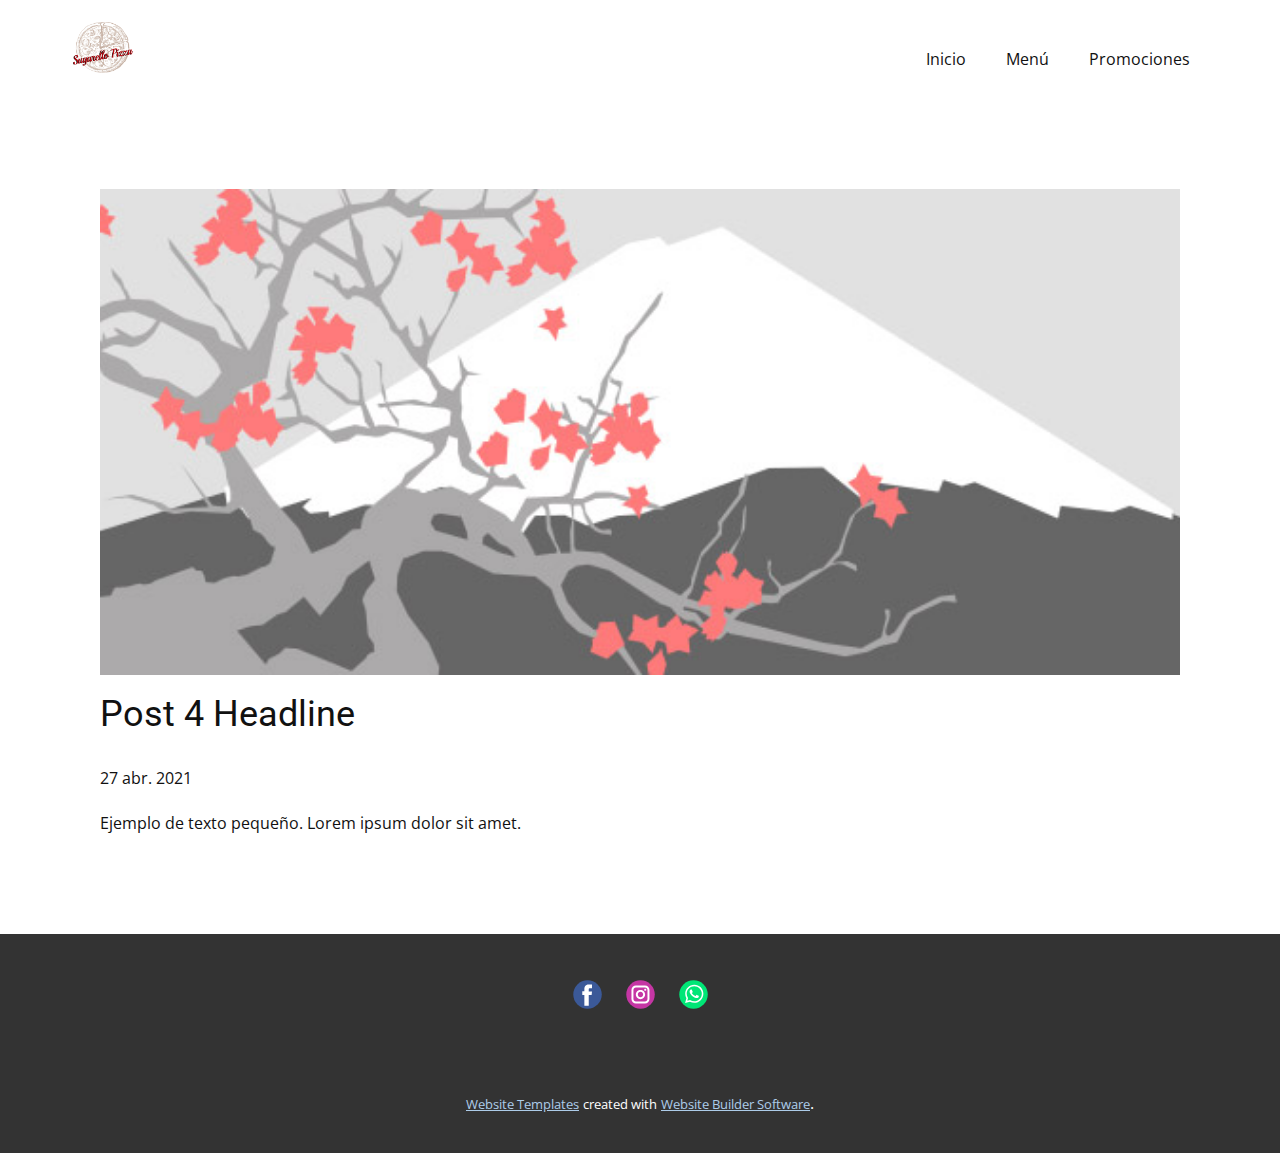
<file: blog/enviar-3.html>
<!doctype html>
<html style="font-size: 16px;"><head>
    <meta name="viewport" content="width=device-width, initial-scale=1.0">
    <meta charset="utf-8">
    <meta name="keywords" content="Post 1 Headline">
    <meta name="description" content="">
    <meta name="page_type" content="np-template-header-footer-from-plugin">
    <title>Post 4 Headline</title>
    <link rel="stylesheet" href="../nicepage.css" media="screen">
<link rel="stylesheet" href="../Post-Template.css" media="screen">
    <script class="u-script" type="text/javascript" src="../jquery.js" defer=""></script>
    <script class="u-script" type="text/javascript" src="../nicepage.js" defer=""></script>
    <meta name="generator" content="Nicepage 3.13.2, nicepage.com">
    <link id="u-theme-google-font" rel="stylesheet" href="https://fonts.googleapis.com/css?family=Roboto:100,100i,300,300i,400,400i,500,500i,700,700i,900,900i|Open+Sans:300,300i,400,400i,600,600i,700,700i,800,800i">
    
    
    <script type="application/ld+json">{
		"@context": "http://schema.org",
		"@type": "Organization",
		"name": "",
		"url": "index.html",
		"logo": "images/pizzasugarello.png",
		"sameAs": [
				"https://www.facebook.com/Sugarello-Pizza-110116084555403",
				"https://www.instagram.com/sugarellopizza/",
				"https://nicepage.com/k/astrology-website-templates"
		]
}</script>
    <meta property="og:title" content="Post Template">
    <meta property="og:type" content="website">
    <meta name="theme-color" content="#478ac9">
    <link rel="canonical" href="../index.html">
    <meta property="og:url" content="index.html">
  </head>
  <body class="u-body"><header class="u-clearfix u-header u-header" id="sec-7230"><div class="u-clearfix u-sheet u-valign-middle u-sheet-1">
        <a href="https://nicepage.com" class="u-image u-logo u-image-1" data-image-width="443" data-image-height="354">
          <img src="../images/pizzasugarello.png" class="u-logo-image u-logo-image-1" data-image-width="64">
        </a>
        <nav class="u-menu u-menu-dropdown u-offcanvas u-menu-1">
          <div class="menu-collapse" style="font-size: 1rem; letter-spacing: 0px;">
            <a class="u-button-style u-custom-left-right-menu-spacing u-custom-padding-bottom u-custom-top-bottom-menu-spacing u-nav-link u-text-active-palette-1-base u-text-hover-palette-2-base" href="#">
              <svg><use xmlns:xlink="http://www.w3.org/1999/xlink" xlink:href="#menu-hamburger"></use></svg>
              <svg version="1.1" xmlns="http://www.w3.org/2000/svg" xmlns:xlink="http://www.w3.org/1999/xlink"><defs><symbol id="menu-hamburger" viewBox="0 0 16 16" style="width: 16px; height: 16px;"><rect y="1" width="16" height="2"></rect><rect y="7" width="16" height="2"></rect><rect y="13" width="16" height="2"></rect>
</symbol>
</defs></svg>
            </a>
          </div>
          <div class="u-custom-menu u-nav-container">
            <ul class="u-nav u-unstyled u-nav-1"><li class="u-nav-item"><a class="u-button-style u-nav-link u-text-active-palette-1-base u-text-hover-palette-2-base" href="../Inicio.html" style="padding: 10px 20px;">Inicio</a>
</li><li class="u-nav-item"><a class="u-button-style u-file-link u-nav-link u-text-active-palette-1-base u-text-hover-palette-2-base" href="../files/Promocin.LLeva1Pizzaaeleccin12Empanadas1Bebidade25ltsAtansolo10.000.pdf" target="_blank" style="padding: 10px 20px;">Menú</a>
</li><li class="u-nav-item"><a class="u-button-style u-file-link u-nav-link u-text-active-palette-1-base u-text-hover-palette-2-base" href="../files/Promocin.LLeva1Pizzaaeleccin12Empanadas1Bebidade25ltsAtansolo10.000-1.pdf" target="_blank" style="padding: 10px 20px;">Promociones</a>
</li></ul>
          </div>
          <div class="u-custom-menu u-nav-container-collapse">
            <div class="u-black u-container-style u-inner-container-layout u-opacity u-opacity-95 u-sidenav">
              <div class="u-sidenav-overflow">
                <div class="u-menu-close"></div>
                <ul class="u-align-center u-nav u-popupmenu-items u-unstyled u-nav-2"><li class="u-nav-item"><a class="u-button-style u-nav-link" href="../Inicio.html" style="padding: 10px 20px;">Inicio</a>
</li><li class="u-nav-item"><a class="u-button-style u-nav-link" href="../files/Promocin.LLeva1Pizzaaeleccin12Empanadas1Bebidade25ltsAtansolo10.000.pdf" target="_blank" style="padding: 10px 20px;">Menú</a>
</li><li class="u-nav-item"><a class="u-button-style u-nav-link" href="../files/Promocin.LLeva1Pizzaaeleccin12Empanadas1Bebidade25ltsAtansolo10.000-1.pdf" target="_blank" style="padding: 10px 20px;">Promociones</a>
</li></ul>
              </div>
            </div>
            <div class="u-black u-menu-overlay u-opacity u-opacity-70"></div>
          </div>
        </nav>
      </div></header>
    <section class="u-align-center u-clearfix u-section-1" id="sec-ce41">
      <div class="u-clearfix u-sheet u-valign-middle-md u-valign-middle-sm u-valign-middle-xs u-sheet-1"><!--post_details--><!--post_details_options_json--><!--{"source":""}--><!--/post_details_options_json--><!--blog_post-->
        <div class="u-container-style u-expanded-width u-post-details u-post-details-1">
          <div class="u-container-layout u-valign-middle u-container-layout-1"><!--blog_post_image-->
            <img alt="" class="u-blog-control u-expanded-width u-image u-image-default u-image-1" src="[data-uri]"><!--/blog_post_image--><!--blog_post_header-->
            <h2 class="u-blog-control u-text u-text-1">Post 4 Headline</h2><!--/blog_post_header--><!--blog_post_metadata-->
            <div class="u-blog-control u-metadata u-metadata-1"><!--blog_post_metadata_date-->
              <span class="u-meta-date u-meta-icon">27 abr. 2021</span><!--/blog_post_metadata_date--><!--blog_post_metadata_category-->
              <!--/blog_post_metadata_category--><!--blog_post_metadata_comments-->
              <!--/blog_post_metadata_comments-->
            </div><!--/blog_post_metadata--><!--blog_post_content-->
            <div class="u-align-justify u-blog-control u-post-content u-text u-text-2 fr-view">
  Ejemplo de texto pequeño. Lorem ipsum dolor sit amet.
  </div><!--/blog_post_content-->
          </div>
        </div><!--/blog_post--><!--/post_details-->
      </div>
    </section>
    
    
    <footer class="u-clearfix u-footer u-grey-80" id="sec-fee3"><div class="u-clearfix u-sheet u-valign-middle u-sheet-1">
        <div class="u-align-left u-social-icons u-spacing-24 u-social-icons-1">
          <a class="u-social-url" title="facebook" target="_blank" href="https://www.facebook.com/Sugarello-Pizza-110116084555403"><span class="u-icon u-icon-circle u-social-facebook u-social-icon u-icon-1"><svg class="u-svg-link" preserveAspectRatio="xMidYMin slice" viewBox="0 0 112 112" style=""><use xmlns:xlink="http://www.w3.org/1999/xlink" xlink:href="#svg-8920"></use></svg><svg class="u-svg-content" viewBox="0 0 112 112" x="0" y="0" id="svg-8920"><circle fill="currentColor" cx="56.1" cy="56.1" r="55"></circle><path fill="#FFFFFF" d="M73.5,31.6h-9.1c-1.4,0-3.6,0.8-3.6,3.9v8.5h12.6L72,58.3H60.8v40.8H43.9V58.3h-8V43.9h8v-9.2
            c0-6.7,3.1-17,17-17h12.5v13.9H73.5z"></path></svg></span>
          </a>
          <a class="u-social-url" title="instagram" target="_blank" href="https://www.instagram.com/sugarellopizza/"><span class="u-icon u-icon-circle u-social-icon u-social-instagram u-icon-2"><svg class="u-svg-link" preserveAspectRatio="xMidYMin slice" viewBox="0 0 112 112" style=""><use xmlns:xlink="http://www.w3.org/1999/xlink" xlink:href="#svg-f4f4"></use></svg><svg class="u-svg-content" viewBox="0 0 112 112" x="0" y="0" id="svg-f4f4"><circle fill="currentColor" cx="56.1" cy="56.1" r="55"></circle><path fill="#FFFFFF" d="M55.9,38.2c-9.9,0-17.9,8-17.9,17.9C38,66,46,74,55.9,74c9.9,0,17.9-8,17.9-17.9C73.8,46.2,65.8,38.2,55.9,38.2
            z M55.9,66.4c-5.7,0-10.3-4.6-10.3-10.3c-0.1-5.7,4.6-10.3,10.3-10.3c5.7,0,10.3,4.6,10.3,10.3C66.2,61.8,61.6,66.4,55.9,66.4z"></path><path fill="#FFFFFF" d="M74.3,33.5c-2.3,0-4.2,1.9-4.2,4.2s1.9,4.2,4.2,4.2s4.2-1.9,4.2-4.2S76.6,33.5,74.3,33.5z"></path><path fill="#FFFFFF" d="M73.1,21.3H38.6c-9.7,0-17.5,7.9-17.5,17.5v34.5c0,9.7,7.9,17.6,17.5,17.6h34.5c9.7,0,17.5-7.9,17.5-17.5V38.8
            C90.6,29.1,82.7,21.3,73.1,21.3z M83,73.3c0,5.5-4.5,9.9-9.9,9.9H38.6c-5.5,0-9.9-4.5-9.9-9.9V38.8c0-5.5,4.5-9.9,9.9-9.9h34.5
            c5.5,0,9.9,4.5,9.9,9.9V73.3z"></path></svg></span>
          </a>
          <a class="u-social-url" target="_blank" title="Whatsapp" href="https://nicepage.com/k/astrology-website-templates"><span class="u-icon u-icon-circle u-social-icon u-social-whatsapp u-icon-3"><svg class="u-svg-link" preserveAspectRatio="xMidYMin slice" viewBox="0 0 112 112" style=""><use xmlns:xlink="http://www.w3.org/1999/xlink" xlink:href="#svg-94ca"></use></svg><svg class="u-svg-content" viewBox="0 0 112 112" x="0" y="0" id="svg-94ca"><circle fill="currentColor" cx="56.1" cy="56.1" r="55"></circle><path fill="#FFFFFF" d="M83.8,28.3C77.2,21.7,68.4,18,59,18c-19.3,0-35.1,15.7-35.1,35.1c0,6.2,1.6,12.2,4.7,17.5l-5,18.2L42.2,84
	c5.1,2.8,10.9,4.3,16.8,4.3h0l0,0c19.3,0,35.1-15.7,35.1-35.1C94.1,43.8,90.5,35,83.8,28.3 M59,82.3L59,82.3
	c-5.2,0-10.4-1.4-14.9-4.1l-1.1-0.6l-11,2.9L35,69.8l-0.7-1.1c-2.9-4.6-4.5-10-4.5-15.5C29.8,37,42.9,24,59,24
	c7.8,0,15.1,3,20.6,8.6c5.5,5.5,8.5,12.8,8.5,20.6C88.2,69.2,75.1,82.3,59,82.3 M75,60.5c-0.9-0.4-5.2-2.6-6-2.9
	c-0.8-0.3-1.4-0.4-2,0.4s-2.3,2.9-2.8,3.4c-0.5,0.6-1,0.7-1.9,0.2c-0.9-0.4-3.7-1.4-7.1-4.4c-2.6-2.3-4.4-5.2-4.9-6.1
	c-0.5-0.9-0.1-1.4,0.4-1.8c0.4-0.4,0.9-1,1.3-1.5c0.4-0.5,0.6-0.9,0.9-1.5c0.3-0.6,0.1-1.1-0.1-1.5c-0.2-0.4-2-4.8-2.7-6.5
	c-0.7-1.7-1.4-1.5-2-1.5c-0.5,0-1.1,0-1.7,0c-0.6,0-1.5,0.2-2.3,1.1c-0.8,0.9-3.1,3-3.1,7.3c0,4.3,3.1,8.5,3.6,9.1
	c0.4,0.6,6.2,9.4,15,13.2c2.1,0.9,3.7,1.4,5,1.8c2.1,0.7,4,0.6,5.5,0.3c1.7-0.3,5.2-2.1,5.9-4.2c0.7-2,0.7-3.8,0.5-4.2
	C76.5,61.1,75.9,60.9,75,60.5"></path></svg></span>
          </a>
        </div>
      </div></footer>
    <section class="u-backlink u-clearfix u-grey-80">
      <a class="u-link" href="https://nicepage.com/website-templates" target="_blank">
        <span>Website Templates</span>
      </a>
      <p class="u-text">
        <span>created with</span>
      </p>
      <a class="u-link" href="https://nicepage.com/" target="_blank">
        <span>Website Builder Software</span>
      </a>. 
    </section>
  
</body></html>
</file>
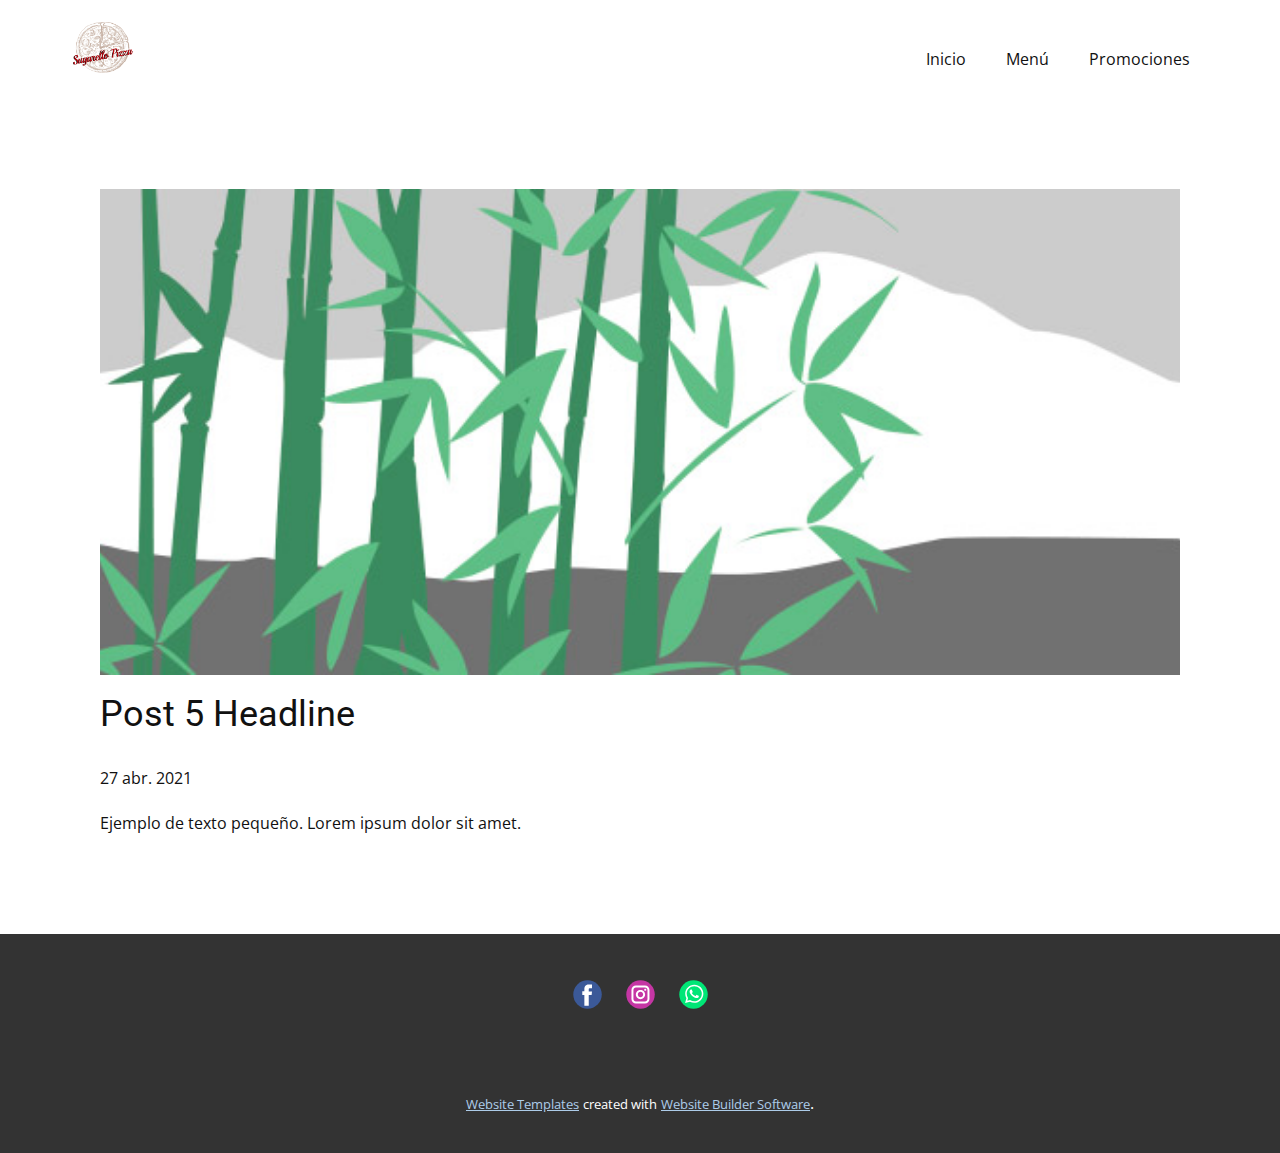
<file: blog/enviar-4.html>
<!doctype html>
<html style="font-size: 16px;"><head>
    <meta name="viewport" content="width=device-width, initial-scale=1.0">
    <meta charset="utf-8">
    <meta name="keywords" content="Post 1 Headline">
    <meta name="description" content="">
    <meta name="page_type" content="np-template-header-footer-from-plugin">
    <title>Post 5 Headline</title>
    <link rel="stylesheet" href="../nicepage.css" media="screen">
<link rel="stylesheet" href="../Post-Template.css" media="screen">
    <script class="u-script" type="text/javascript" src="../jquery.js" defer=""></script>
    <script class="u-script" type="text/javascript" src="../nicepage.js" defer=""></script>
    <meta name="generator" content="Nicepage 3.13.2, nicepage.com">
    <link id="u-theme-google-font" rel="stylesheet" href="https://fonts.googleapis.com/css?family=Roboto:100,100i,300,300i,400,400i,500,500i,700,700i,900,900i|Open+Sans:300,300i,400,400i,600,600i,700,700i,800,800i">
    
    
    <script type="application/ld+json">{
		"@context": "http://schema.org",
		"@type": "Organization",
		"name": "",
		"url": "index.html",
		"logo": "images/pizzasugarello.png",
		"sameAs": [
				"https://www.facebook.com/Sugarello-Pizza-110116084555403",
				"https://www.instagram.com/sugarellopizza/",
				"https://nicepage.com/k/astrology-website-templates"
		]
}</script>
    <meta property="og:title" content="Post Template">
    <meta property="og:type" content="website">
    <meta name="theme-color" content="#478ac9">
    <link rel="canonical" href="../index.html">
    <meta property="og:url" content="index.html">
  </head>
  <body class="u-body"><header class="u-clearfix u-header u-header" id="sec-7230"><div class="u-clearfix u-sheet u-valign-middle u-sheet-1">
        <a href="https://nicepage.com" class="u-image u-logo u-image-1" data-image-width="443" data-image-height="354">
          <img src="../images/pizzasugarello.png" class="u-logo-image u-logo-image-1" data-image-width="64">
        </a>
        <nav class="u-menu u-menu-dropdown u-offcanvas u-menu-1">
          <div class="menu-collapse" style="font-size: 1rem; letter-spacing: 0px;">
            <a class="u-button-style u-custom-left-right-menu-spacing u-custom-padding-bottom u-custom-top-bottom-menu-spacing u-nav-link u-text-active-palette-1-base u-text-hover-palette-2-base" href="#">
              <svg><use xmlns:xlink="http://www.w3.org/1999/xlink" xlink:href="#menu-hamburger"></use></svg>
              <svg version="1.1" xmlns="http://www.w3.org/2000/svg" xmlns:xlink="http://www.w3.org/1999/xlink"><defs><symbol id="menu-hamburger" viewBox="0 0 16 16" style="width: 16px; height: 16px;"><rect y="1" width="16" height="2"></rect><rect y="7" width="16" height="2"></rect><rect y="13" width="16" height="2"></rect>
</symbol>
</defs></svg>
            </a>
          </div>
          <div class="u-custom-menu u-nav-container">
            <ul class="u-nav u-unstyled u-nav-1"><li class="u-nav-item"><a class="u-button-style u-nav-link u-text-active-palette-1-base u-text-hover-palette-2-base" href="../Inicio.html" style="padding: 10px 20px;">Inicio</a>
</li><li class="u-nav-item"><a class="u-button-style u-file-link u-nav-link u-text-active-palette-1-base u-text-hover-palette-2-base" href="../files/Promocin.LLeva1Pizzaaeleccin12Empanadas1Bebidade25ltsAtansolo10.000.pdf" target="_blank" style="padding: 10px 20px;">Menú</a>
</li><li class="u-nav-item"><a class="u-button-style u-file-link u-nav-link u-text-active-palette-1-base u-text-hover-palette-2-base" href="../files/Promocin.LLeva1Pizzaaeleccin12Empanadas1Bebidade25ltsAtansolo10.000-1.pdf" target="_blank" style="padding: 10px 20px;">Promociones</a>
</li></ul>
          </div>
          <div class="u-custom-menu u-nav-container-collapse">
            <div class="u-black u-container-style u-inner-container-layout u-opacity u-opacity-95 u-sidenav">
              <div class="u-sidenav-overflow">
                <div class="u-menu-close"></div>
                <ul class="u-align-center u-nav u-popupmenu-items u-unstyled u-nav-2"><li class="u-nav-item"><a class="u-button-style u-nav-link" href="../Inicio.html" style="padding: 10px 20px;">Inicio</a>
</li><li class="u-nav-item"><a class="u-button-style u-nav-link" href="../files/Promocin.LLeva1Pizzaaeleccin12Empanadas1Bebidade25ltsAtansolo10.000.pdf" target="_blank" style="padding: 10px 20px;">Menú</a>
</li><li class="u-nav-item"><a class="u-button-style u-nav-link" href="../files/Promocin.LLeva1Pizzaaeleccin12Empanadas1Bebidade25ltsAtansolo10.000-1.pdf" target="_blank" style="padding: 10px 20px;">Promociones</a>
</li></ul>
              </div>
            </div>
            <div class="u-black u-menu-overlay u-opacity u-opacity-70"></div>
          </div>
        </nav>
      </div></header>
    <section class="u-align-center u-clearfix u-section-1" id="sec-ce41">
      <div class="u-clearfix u-sheet u-valign-middle-md u-valign-middle-sm u-valign-middle-xs u-sheet-1"><!--post_details--><!--post_details_options_json--><!--{"source":""}--><!--/post_details_options_json--><!--blog_post-->
        <div class="u-container-style u-expanded-width u-post-details u-post-details-1">
          <div class="u-container-layout u-valign-middle u-container-layout-1"><!--blog_post_image-->
            <img alt="" class="u-blog-control u-expanded-width u-image u-image-default u-image-1" src="[data-uri]"><!--/blog_post_image--><!--blog_post_header-->
            <h2 class="u-blog-control u-text u-text-1">Post 5 Headline</h2><!--/blog_post_header--><!--blog_post_metadata-->
            <div class="u-blog-control u-metadata u-metadata-1"><!--blog_post_metadata_date-->
              <span class="u-meta-date u-meta-icon">27 abr. 2021</span><!--/blog_post_metadata_date--><!--blog_post_metadata_category-->
              <!--/blog_post_metadata_category--><!--blog_post_metadata_comments-->
              <!--/blog_post_metadata_comments-->
            </div><!--/blog_post_metadata--><!--blog_post_content-->
            <div class="u-align-justify u-blog-control u-post-content u-text u-text-2 fr-view">
  Ejemplo de texto pequeño. Lorem ipsum dolor sit amet.
  </div><!--/blog_post_content-->
          </div>
        </div><!--/blog_post--><!--/post_details-->
      </div>
    </section>
    
    
    <footer class="u-clearfix u-footer u-grey-80" id="sec-fee3"><div class="u-clearfix u-sheet u-valign-middle u-sheet-1">
        <div class="u-align-left u-social-icons u-spacing-24 u-social-icons-1">
          <a class="u-social-url" title="facebook" target="_blank" href="https://www.facebook.com/Sugarello-Pizza-110116084555403"><span class="u-icon u-icon-circle u-social-facebook u-social-icon u-icon-1"><svg class="u-svg-link" preserveAspectRatio="xMidYMin slice" viewBox="0 0 112 112" style=""><use xmlns:xlink="http://www.w3.org/1999/xlink" xlink:href="#svg-8920"></use></svg><svg class="u-svg-content" viewBox="0 0 112 112" x="0" y="0" id="svg-8920"><circle fill="currentColor" cx="56.1" cy="56.1" r="55"></circle><path fill="#FFFFFF" d="M73.5,31.6h-9.1c-1.4,0-3.6,0.8-3.6,3.9v8.5h12.6L72,58.3H60.8v40.8H43.9V58.3h-8V43.9h8v-9.2
            c0-6.7,3.1-17,17-17h12.5v13.9H73.5z"></path></svg></span>
          </a>
          <a class="u-social-url" title="instagram" target="_blank" href="https://www.instagram.com/sugarellopizza/"><span class="u-icon u-icon-circle u-social-icon u-social-instagram u-icon-2"><svg class="u-svg-link" preserveAspectRatio="xMidYMin slice" viewBox="0 0 112 112" style=""><use xmlns:xlink="http://www.w3.org/1999/xlink" xlink:href="#svg-f4f4"></use></svg><svg class="u-svg-content" viewBox="0 0 112 112" x="0" y="0" id="svg-f4f4"><circle fill="currentColor" cx="56.1" cy="56.1" r="55"></circle><path fill="#FFFFFF" d="M55.9,38.2c-9.9,0-17.9,8-17.9,17.9C38,66,46,74,55.9,74c9.9,0,17.9-8,17.9-17.9C73.8,46.2,65.8,38.2,55.9,38.2
            z M55.9,66.4c-5.7,0-10.3-4.6-10.3-10.3c-0.1-5.7,4.6-10.3,10.3-10.3c5.7,0,10.3,4.6,10.3,10.3C66.2,61.8,61.6,66.4,55.9,66.4z"></path><path fill="#FFFFFF" d="M74.3,33.5c-2.3,0-4.2,1.9-4.2,4.2s1.9,4.2,4.2,4.2s4.2-1.9,4.2-4.2S76.6,33.5,74.3,33.5z"></path><path fill="#FFFFFF" d="M73.1,21.3H38.6c-9.7,0-17.5,7.9-17.5,17.5v34.5c0,9.7,7.9,17.6,17.5,17.6h34.5c9.7,0,17.5-7.9,17.5-17.5V38.8
            C90.6,29.1,82.7,21.3,73.1,21.3z M83,73.3c0,5.5-4.5,9.9-9.9,9.9H38.6c-5.5,0-9.9-4.5-9.9-9.9V38.8c0-5.5,4.5-9.9,9.9-9.9h34.5
            c5.5,0,9.9,4.5,9.9,9.9V73.3z"></path></svg></span>
          </a>
          <a class="u-social-url" target="_blank" title="Whatsapp" href="https://nicepage.com/k/astrology-website-templates"><span class="u-icon u-icon-circle u-social-icon u-social-whatsapp u-icon-3"><svg class="u-svg-link" preserveAspectRatio="xMidYMin slice" viewBox="0 0 112 112" style=""><use xmlns:xlink="http://www.w3.org/1999/xlink" xlink:href="#svg-94ca"></use></svg><svg class="u-svg-content" viewBox="0 0 112 112" x="0" y="0" id="svg-94ca"><circle fill="currentColor" cx="56.1" cy="56.1" r="55"></circle><path fill="#FFFFFF" d="M83.8,28.3C77.2,21.7,68.4,18,59,18c-19.3,0-35.1,15.7-35.1,35.1c0,6.2,1.6,12.2,4.7,17.5l-5,18.2L42.2,84
	c5.1,2.8,10.9,4.3,16.8,4.3h0l0,0c19.3,0,35.1-15.7,35.1-35.1C94.1,43.8,90.5,35,83.8,28.3 M59,82.3L59,82.3
	c-5.2,0-10.4-1.4-14.9-4.1l-1.1-0.6l-11,2.9L35,69.8l-0.7-1.1c-2.9-4.6-4.5-10-4.5-15.5C29.8,37,42.9,24,59,24
	c7.8,0,15.1,3,20.6,8.6c5.5,5.5,8.5,12.8,8.5,20.6C88.2,69.2,75.1,82.3,59,82.3 M75,60.5c-0.9-0.4-5.2-2.6-6-2.9
	c-0.8-0.3-1.4-0.4-2,0.4s-2.3,2.9-2.8,3.4c-0.5,0.6-1,0.7-1.9,0.2c-0.9-0.4-3.7-1.4-7.1-4.4c-2.6-2.3-4.4-5.2-4.9-6.1
	c-0.5-0.9-0.1-1.4,0.4-1.8c0.4-0.4,0.9-1,1.3-1.5c0.4-0.5,0.6-0.9,0.9-1.5c0.3-0.6,0.1-1.1-0.1-1.5c-0.2-0.4-2-4.8-2.7-6.5
	c-0.7-1.7-1.4-1.5-2-1.5c-0.5,0-1.1,0-1.7,0c-0.6,0-1.5,0.2-2.3,1.1c-0.8,0.9-3.1,3-3.1,7.3c0,4.3,3.1,8.5,3.6,9.1
	c0.4,0.6,6.2,9.4,15,13.2c2.1,0.9,3.7,1.4,5,1.8c2.1,0.7,4,0.6,5.5,0.3c1.7-0.3,5.2-2.1,5.9-4.2c0.7-2,0.7-3.8,0.5-4.2
	C76.5,61.1,75.9,60.9,75,60.5"></path></svg></span>
          </a>
        </div>
      </div></footer>
    <section class="u-backlink u-clearfix u-grey-80">
      <a class="u-link" href="https://nicepage.com/website-templates" target="_blank">
        <span>Website Templates</span>
      </a>
      <p class="u-text">
        <span>created with</span>
      </p>
      <a class="u-link" href="https://nicepage.com/" target="_blank">
        <span>Website Builder Software</span>
      </a>. 
    </section>
  
</body></html>
</file>
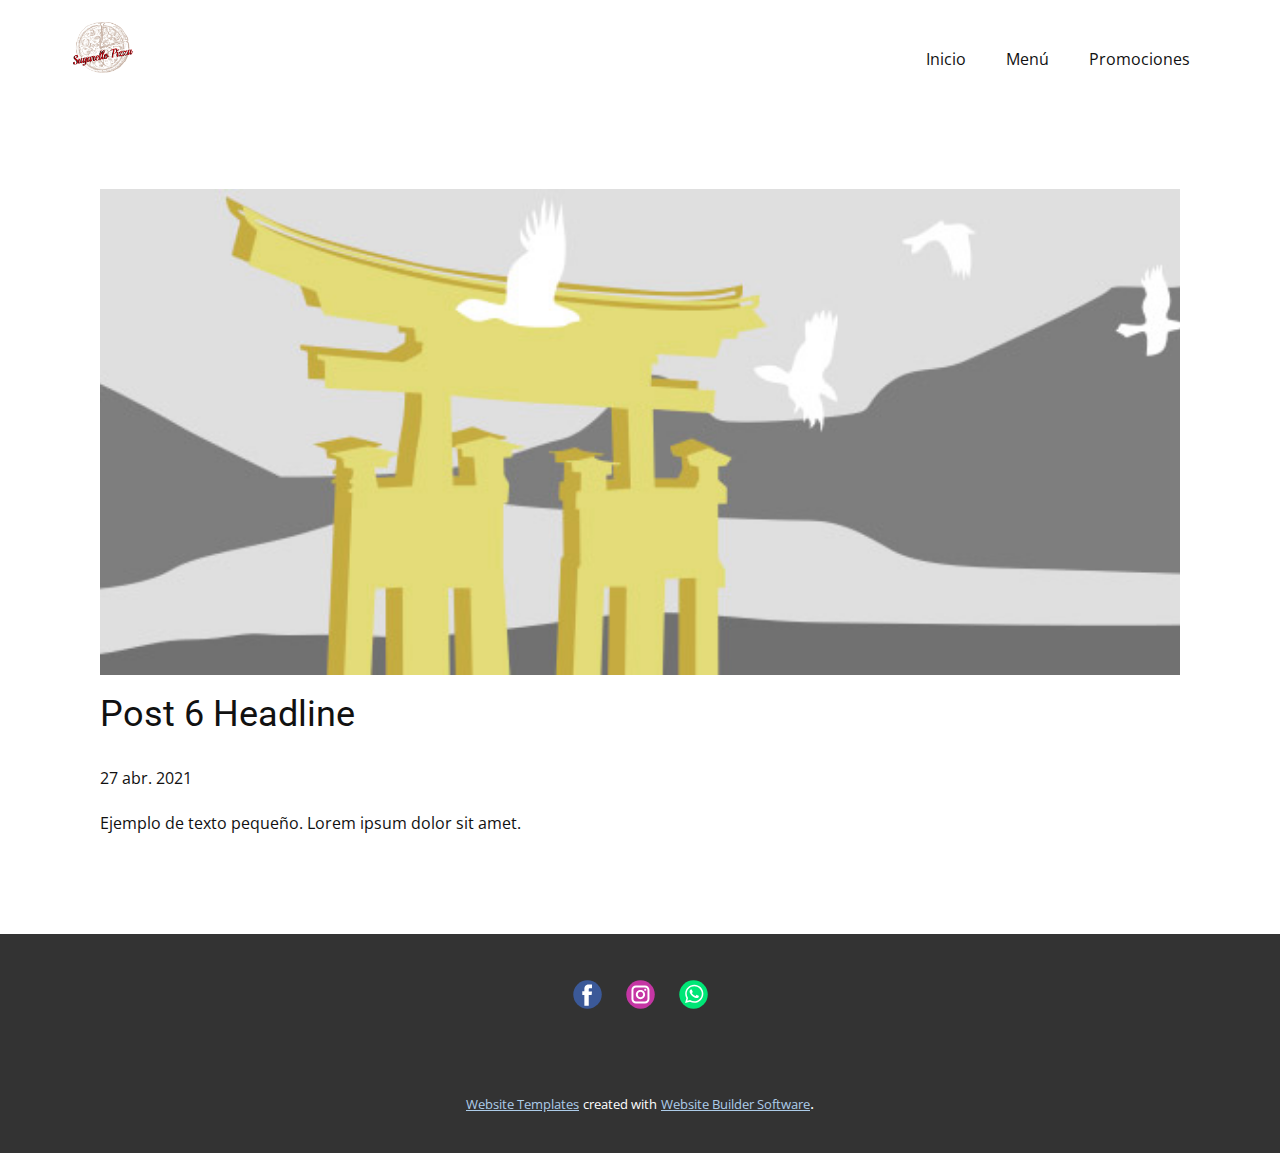
<file: blog/enviar-5.html>
<!doctype html>
<html style="font-size: 16px;"><head>
    <meta name="viewport" content="width=device-width, initial-scale=1.0">
    <meta charset="utf-8">
    <meta name="keywords" content="Post 1 Headline">
    <meta name="description" content="">
    <meta name="page_type" content="np-template-header-footer-from-plugin">
    <title>Post 6 Headline</title>
    <link rel="stylesheet" href="../nicepage.css" media="screen">
<link rel="stylesheet" href="../Post-Template.css" media="screen">
    <script class="u-script" type="text/javascript" src="../jquery.js" defer=""></script>
    <script class="u-script" type="text/javascript" src="../nicepage.js" defer=""></script>
    <meta name="generator" content="Nicepage 3.13.2, nicepage.com">
    <link id="u-theme-google-font" rel="stylesheet" href="https://fonts.googleapis.com/css?family=Roboto:100,100i,300,300i,400,400i,500,500i,700,700i,900,900i|Open+Sans:300,300i,400,400i,600,600i,700,700i,800,800i">
    
    
    <script type="application/ld+json">{
		"@context": "http://schema.org",
		"@type": "Organization",
		"name": "",
		"url": "index.html",
		"logo": "images/pizzasugarello.png",
		"sameAs": [
				"https://www.facebook.com/Sugarello-Pizza-110116084555403",
				"https://www.instagram.com/sugarellopizza/",
				"https://nicepage.com/k/astrology-website-templates"
		]
}</script>
    <meta property="og:title" content="Post Template">
    <meta property="og:type" content="website">
    <meta name="theme-color" content="#478ac9">
    <link rel="canonical" href="../index.html">
    <meta property="og:url" content="index.html">
  </head>
  <body class="u-body"><header class="u-clearfix u-header u-header" id="sec-7230"><div class="u-clearfix u-sheet u-valign-middle u-sheet-1">
        <a href="https://nicepage.com" class="u-image u-logo u-image-1" data-image-width="443" data-image-height="354">
          <img src="../images/pizzasugarello.png" class="u-logo-image u-logo-image-1" data-image-width="64">
        </a>
        <nav class="u-menu u-menu-dropdown u-offcanvas u-menu-1">
          <div class="menu-collapse" style="font-size: 1rem; letter-spacing: 0px;">
            <a class="u-button-style u-custom-left-right-menu-spacing u-custom-padding-bottom u-custom-top-bottom-menu-spacing u-nav-link u-text-active-palette-1-base u-text-hover-palette-2-base" href="#">
              <svg><use xmlns:xlink="http://www.w3.org/1999/xlink" xlink:href="#menu-hamburger"></use></svg>
              <svg version="1.1" xmlns="http://www.w3.org/2000/svg" xmlns:xlink="http://www.w3.org/1999/xlink"><defs><symbol id="menu-hamburger" viewBox="0 0 16 16" style="width: 16px; height: 16px;"><rect y="1" width="16" height="2"></rect><rect y="7" width="16" height="2"></rect><rect y="13" width="16" height="2"></rect>
</symbol>
</defs></svg>
            </a>
          </div>
          <div class="u-custom-menu u-nav-container">
            <ul class="u-nav u-unstyled u-nav-1"><li class="u-nav-item"><a class="u-button-style u-nav-link u-text-active-palette-1-base u-text-hover-palette-2-base" href="../Inicio.html" style="padding: 10px 20px;">Inicio</a>
</li><li class="u-nav-item"><a class="u-button-style u-file-link u-nav-link u-text-active-palette-1-base u-text-hover-palette-2-base" href="../files/Promocin.LLeva1Pizzaaeleccin12Empanadas1Bebidade25ltsAtansolo10.000.pdf" target="_blank" style="padding: 10px 20px;">Menú</a>
</li><li class="u-nav-item"><a class="u-button-style u-file-link u-nav-link u-text-active-palette-1-base u-text-hover-palette-2-base" href="../files/Promocin.LLeva1Pizzaaeleccin12Empanadas1Bebidade25ltsAtansolo10.000-1.pdf" target="_blank" style="padding: 10px 20px;">Promociones</a>
</li></ul>
          </div>
          <div class="u-custom-menu u-nav-container-collapse">
            <div class="u-black u-container-style u-inner-container-layout u-opacity u-opacity-95 u-sidenav">
              <div class="u-sidenav-overflow">
                <div class="u-menu-close"></div>
                <ul class="u-align-center u-nav u-popupmenu-items u-unstyled u-nav-2"><li class="u-nav-item"><a class="u-button-style u-nav-link" href="../Inicio.html" style="padding: 10px 20px;">Inicio</a>
</li><li class="u-nav-item"><a class="u-button-style u-nav-link" href="../files/Promocin.LLeva1Pizzaaeleccin12Empanadas1Bebidade25ltsAtansolo10.000.pdf" target="_blank" style="padding: 10px 20px;">Menú</a>
</li><li class="u-nav-item"><a class="u-button-style u-nav-link" href="../files/Promocin.LLeva1Pizzaaeleccin12Empanadas1Bebidade25ltsAtansolo10.000-1.pdf" target="_blank" style="padding: 10px 20px;">Promociones</a>
</li></ul>
              </div>
            </div>
            <div class="u-black u-menu-overlay u-opacity u-opacity-70"></div>
          </div>
        </nav>
      </div></header>
    <section class="u-align-center u-clearfix u-section-1" id="sec-ce41">
      <div class="u-clearfix u-sheet u-valign-middle-md u-valign-middle-sm u-valign-middle-xs u-sheet-1"><!--post_details--><!--post_details_options_json--><!--{"source":""}--><!--/post_details_options_json--><!--blog_post-->
        <div class="u-container-style u-expanded-width u-post-details u-post-details-1">
          <div class="u-container-layout u-valign-middle u-container-layout-1"><!--blog_post_image-->
            <img alt="" class="u-blog-control u-expanded-width u-image u-image-default u-image-1" src="[data-uri]"><!--/blog_post_image--><!--blog_post_header-->
            <h2 class="u-blog-control u-text u-text-1">Post 6 Headline</h2><!--/blog_post_header--><!--blog_post_metadata-->
            <div class="u-blog-control u-metadata u-metadata-1"><!--blog_post_metadata_date-->
              <span class="u-meta-date u-meta-icon">27 abr. 2021</span><!--/blog_post_metadata_date--><!--blog_post_metadata_category-->
              <!--/blog_post_metadata_category--><!--blog_post_metadata_comments-->
              <!--/blog_post_metadata_comments-->
            </div><!--/blog_post_metadata--><!--blog_post_content-->
            <div class="u-align-justify u-blog-control u-post-content u-text u-text-2 fr-view">
  Ejemplo de texto pequeño. Lorem ipsum dolor sit amet.
  </div><!--/blog_post_content-->
          </div>
        </div><!--/blog_post--><!--/post_details-->
      </div>
    </section>
    
    
    <footer class="u-clearfix u-footer u-grey-80" id="sec-fee3"><div class="u-clearfix u-sheet u-valign-middle u-sheet-1">
        <div class="u-align-left u-social-icons u-spacing-24 u-social-icons-1">
          <a class="u-social-url" title="facebook" target="_blank" href="https://www.facebook.com/Sugarello-Pizza-110116084555403"><span class="u-icon u-icon-circle u-social-facebook u-social-icon u-icon-1"><svg class="u-svg-link" preserveAspectRatio="xMidYMin slice" viewBox="0 0 112 112" style=""><use xmlns:xlink="http://www.w3.org/1999/xlink" xlink:href="#svg-8920"></use></svg><svg class="u-svg-content" viewBox="0 0 112 112" x="0" y="0" id="svg-8920"><circle fill="currentColor" cx="56.1" cy="56.1" r="55"></circle><path fill="#FFFFFF" d="M73.5,31.6h-9.1c-1.4,0-3.6,0.8-3.6,3.9v8.5h12.6L72,58.3H60.8v40.8H43.9V58.3h-8V43.9h8v-9.2
            c0-6.7,3.1-17,17-17h12.5v13.9H73.5z"></path></svg></span>
          </a>
          <a class="u-social-url" title="instagram" target="_blank" href="https://www.instagram.com/sugarellopizza/"><span class="u-icon u-icon-circle u-social-icon u-social-instagram u-icon-2"><svg class="u-svg-link" preserveAspectRatio="xMidYMin slice" viewBox="0 0 112 112" style=""><use xmlns:xlink="http://www.w3.org/1999/xlink" xlink:href="#svg-f4f4"></use></svg><svg class="u-svg-content" viewBox="0 0 112 112" x="0" y="0" id="svg-f4f4"><circle fill="currentColor" cx="56.1" cy="56.1" r="55"></circle><path fill="#FFFFFF" d="M55.9,38.2c-9.9,0-17.9,8-17.9,17.9C38,66,46,74,55.9,74c9.9,0,17.9-8,17.9-17.9C73.8,46.2,65.8,38.2,55.9,38.2
            z M55.9,66.4c-5.7,0-10.3-4.6-10.3-10.3c-0.1-5.7,4.6-10.3,10.3-10.3c5.7,0,10.3,4.6,10.3,10.3C66.2,61.8,61.6,66.4,55.9,66.4z"></path><path fill="#FFFFFF" d="M74.3,33.5c-2.3,0-4.2,1.9-4.2,4.2s1.9,4.2,4.2,4.2s4.2-1.9,4.2-4.2S76.6,33.5,74.3,33.5z"></path><path fill="#FFFFFF" d="M73.1,21.3H38.6c-9.7,0-17.5,7.9-17.5,17.5v34.5c0,9.7,7.9,17.6,17.5,17.6h34.5c9.7,0,17.5-7.9,17.5-17.5V38.8
            C90.6,29.1,82.7,21.3,73.1,21.3z M83,73.3c0,5.5-4.5,9.9-9.9,9.9H38.6c-5.5,0-9.9-4.5-9.9-9.9V38.8c0-5.5,4.5-9.9,9.9-9.9h34.5
            c5.5,0,9.9,4.5,9.9,9.9V73.3z"></path></svg></span>
          </a>
          <a class="u-social-url" target="_blank" title="Whatsapp" href="https://nicepage.com/k/astrology-website-templates"><span class="u-icon u-icon-circle u-social-icon u-social-whatsapp u-icon-3"><svg class="u-svg-link" preserveAspectRatio="xMidYMin slice" viewBox="0 0 112 112" style=""><use xmlns:xlink="http://www.w3.org/1999/xlink" xlink:href="#svg-94ca"></use></svg><svg class="u-svg-content" viewBox="0 0 112 112" x="0" y="0" id="svg-94ca"><circle fill="currentColor" cx="56.1" cy="56.1" r="55"></circle><path fill="#FFFFFF" d="M83.8,28.3C77.2,21.7,68.4,18,59,18c-19.3,0-35.1,15.7-35.1,35.1c0,6.2,1.6,12.2,4.7,17.5l-5,18.2L42.2,84
	c5.1,2.8,10.9,4.3,16.8,4.3h0l0,0c19.3,0,35.1-15.7,35.1-35.1C94.1,43.8,90.5,35,83.8,28.3 M59,82.3L59,82.3
	c-5.2,0-10.4-1.4-14.9-4.1l-1.1-0.6l-11,2.9L35,69.8l-0.7-1.1c-2.9-4.6-4.5-10-4.5-15.5C29.8,37,42.9,24,59,24
	c7.8,0,15.1,3,20.6,8.6c5.5,5.5,8.5,12.8,8.5,20.6C88.2,69.2,75.1,82.3,59,82.3 M75,60.5c-0.9-0.4-5.2-2.6-6-2.9
	c-0.8-0.3-1.4-0.4-2,0.4s-2.3,2.9-2.8,3.4c-0.5,0.6-1,0.7-1.9,0.2c-0.9-0.4-3.7-1.4-7.1-4.4c-2.6-2.3-4.4-5.2-4.9-6.1
	c-0.5-0.9-0.1-1.4,0.4-1.8c0.4-0.4,0.9-1,1.3-1.5c0.4-0.5,0.6-0.9,0.9-1.5c0.3-0.6,0.1-1.1-0.1-1.5c-0.2-0.4-2-4.8-2.7-6.5
	c-0.7-1.7-1.4-1.5-2-1.5c-0.5,0-1.1,0-1.7,0c-0.6,0-1.5,0.2-2.3,1.1c-0.8,0.9-3.1,3-3.1,7.3c0,4.3,3.1,8.5,3.6,9.1
	c0.4,0.6,6.2,9.4,15,13.2c2.1,0.9,3.7,1.4,5,1.8c2.1,0.7,4,0.6,5.5,0.3c1.7-0.3,5.2-2.1,5.9-4.2c0.7-2,0.7-3.8,0.5-4.2
	C76.5,61.1,75.9,60.9,75,60.5"></path></svg></span>
          </a>
        </div>
      </div></footer>
    <section class="u-backlink u-clearfix u-grey-80">
      <a class="u-link" href="https://nicepage.com/website-templates" target="_blank">
        <span>Website Templates</span>
      </a>
      <p class="u-text">
        <span>created with</span>
      </p>
      <a class="u-link" href="https://nicepage.com/" target="_blank">
        <span>Website Builder Software</span>
      </a>. 
    </section>
  
</body></html>
</file>
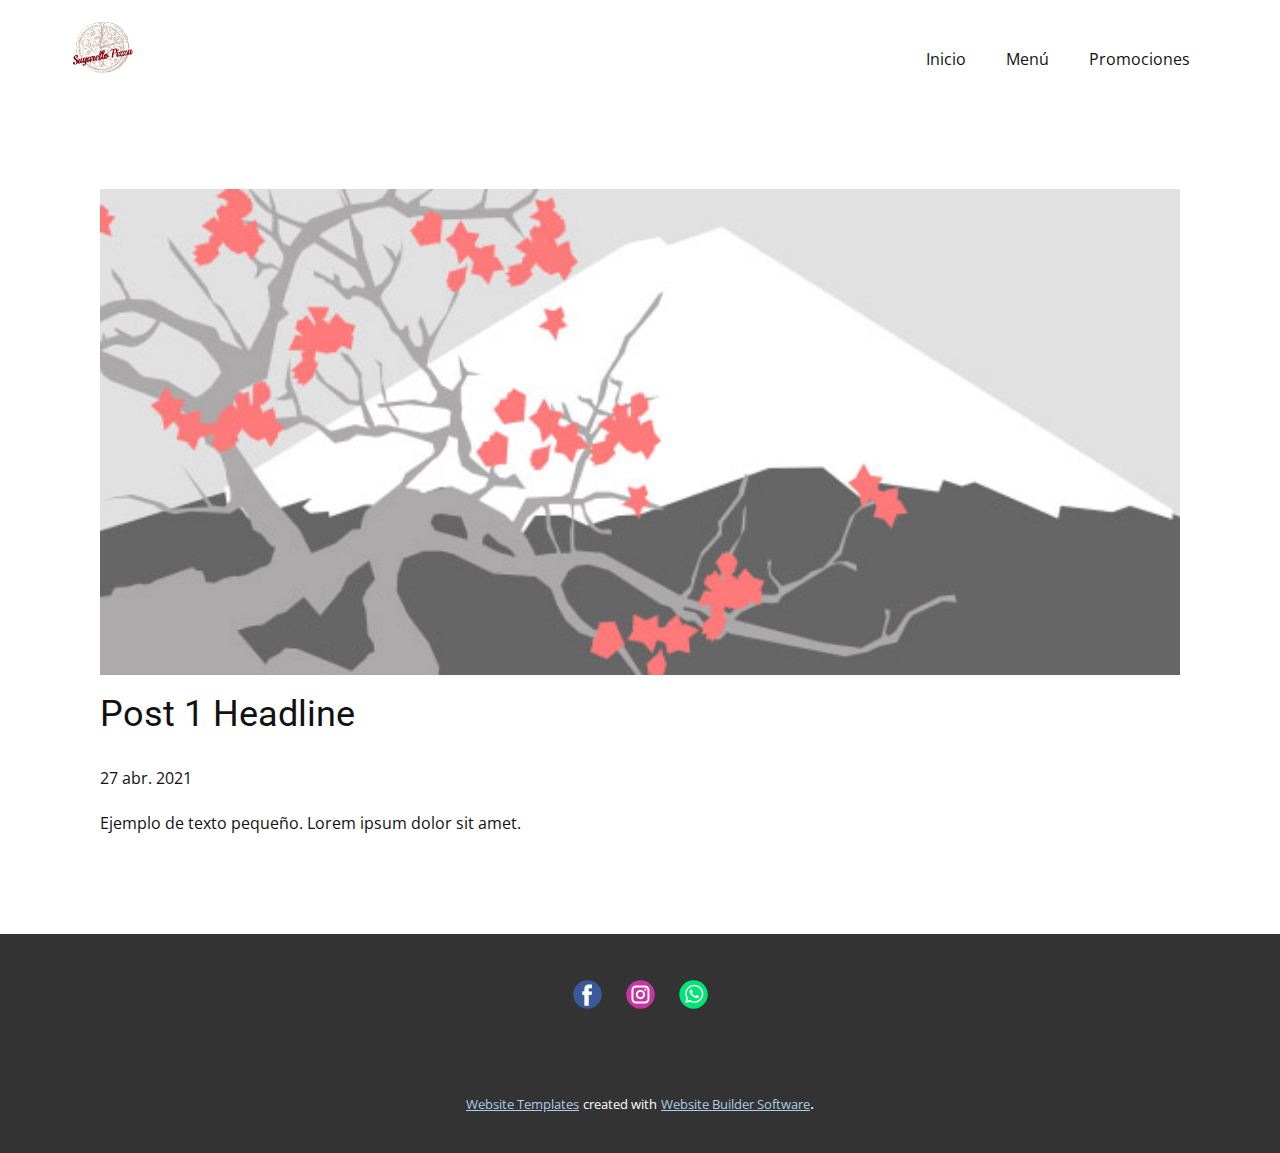
<file: blog/enviar.html>
<!doctype html>
<html style="font-size: 16px;"><head>
    <meta name="viewport" content="width=device-width, initial-scale=1.0">
    <meta charset="utf-8">
    <meta name="keywords" content="Post 1 Headline">
    <meta name="description" content="">
    <meta name="page_type" content="np-template-header-footer-from-plugin">
    <title>Post 1 Headline</title>
    <link rel="stylesheet" href="../nicepage.css" media="screen">
<link rel="stylesheet" href="../Post-Template.css" media="screen">
    <script class="u-script" type="text/javascript" src="../jquery.js" defer=""></script>
    <script class="u-script" type="text/javascript" src="../nicepage.js" defer=""></script>
    <meta name="generator" content="Nicepage 3.13.2, nicepage.com">
    <link id="u-theme-google-font" rel="stylesheet" href="https://fonts.googleapis.com/css?family=Roboto:100,100i,300,300i,400,400i,500,500i,700,700i,900,900i|Open+Sans:300,300i,400,400i,600,600i,700,700i,800,800i">
    
    
    <script type="application/ld+json">{
		"@context": "http://schema.org",
		"@type": "Organization",
		"name": "",
		"url": "index.html",
		"logo": "images/pizzasugarello.png",
		"sameAs": [
				"https://www.facebook.com/Sugarello-Pizza-110116084555403",
				"https://www.instagram.com/sugarellopizza/",
				"https://nicepage.com/k/astrology-website-templates"
		]
}</script>
    <meta property="og:title" content="Post Template">
    <meta property="og:type" content="website">
    <meta name="theme-color" content="#478ac9">
    <link rel="canonical" href="../index.html">
    <meta property="og:url" content="index.html">
  </head>
  <body class="u-body"><header class="u-clearfix u-header u-header" id="sec-7230"><div class="u-clearfix u-sheet u-valign-middle u-sheet-1">
        <a href="https://nicepage.com" class="u-image u-logo u-image-1" data-image-width="443" data-image-height="354">
          <img src="../images/pizzasugarello.png" class="u-logo-image u-logo-image-1" data-image-width="64">
        </a>
        <nav class="u-menu u-menu-dropdown u-offcanvas u-menu-1">
          <div class="menu-collapse" style="font-size: 1rem; letter-spacing: 0px;">
            <a class="u-button-style u-custom-left-right-menu-spacing u-custom-padding-bottom u-custom-top-bottom-menu-spacing u-nav-link u-text-active-palette-1-base u-text-hover-palette-2-base" href="#">
              <svg><use xmlns:xlink="http://www.w3.org/1999/xlink" xlink:href="#menu-hamburger"></use></svg>
              <svg version="1.1" xmlns="http://www.w3.org/2000/svg" xmlns:xlink="http://www.w3.org/1999/xlink"><defs><symbol id="menu-hamburger" viewBox="0 0 16 16" style="width: 16px; height: 16px;"><rect y="1" width="16" height="2"></rect><rect y="7" width="16" height="2"></rect><rect y="13" width="16" height="2"></rect>
</symbol>
</defs></svg>
            </a>
          </div>
          <div class="u-custom-menu u-nav-container">
            <ul class="u-nav u-unstyled u-nav-1"><li class="u-nav-item"><a class="u-button-style u-nav-link u-text-active-palette-1-base u-text-hover-palette-2-base" href="../Inicio.html" style="padding: 10px 20px;">Inicio</a>
</li><li class="u-nav-item"><a class="u-button-style u-file-link u-nav-link u-text-active-palette-1-base u-text-hover-palette-2-base" href="../files/Promocin.LLeva1Pizzaaeleccin12Empanadas1Bebidade25ltsAtansolo10.000.pdf" target="_blank" style="padding: 10px 20px;">Menú</a>
</li><li class="u-nav-item"><a class="u-button-style u-file-link u-nav-link u-text-active-palette-1-base u-text-hover-palette-2-base" href="../files/Promocin.LLeva1Pizzaaeleccin12Empanadas1Bebidade25ltsAtansolo10.000-1.pdf" target="_blank" style="padding: 10px 20px;">Promociones</a>
</li></ul>
          </div>
          <div class="u-custom-menu u-nav-container-collapse">
            <div class="u-black u-container-style u-inner-container-layout u-opacity u-opacity-95 u-sidenav">
              <div class="u-sidenav-overflow">
                <div class="u-menu-close"></div>
                <ul class="u-align-center u-nav u-popupmenu-items u-unstyled u-nav-2"><li class="u-nav-item"><a class="u-button-style u-nav-link" href="../Inicio.html" style="padding: 10px 20px;">Inicio</a>
</li><li class="u-nav-item"><a class="u-button-style u-nav-link" href="../files/Promocin.LLeva1Pizzaaeleccin12Empanadas1Bebidade25ltsAtansolo10.000.pdf" target="_blank" style="padding: 10px 20px;">Menú</a>
</li><li class="u-nav-item"><a class="u-button-style u-nav-link" href="../files/Promocin.LLeva1Pizzaaeleccin12Empanadas1Bebidade25ltsAtansolo10.000-1.pdf" target="_blank" style="padding: 10px 20px;">Promociones</a>
</li></ul>
              </div>
            </div>
            <div class="u-black u-menu-overlay u-opacity u-opacity-70"></div>
          </div>
        </nav>
      </div></header>
    <section class="u-align-center u-clearfix u-section-1" id="sec-ce41">
      <div class="u-clearfix u-sheet u-valign-middle-md u-valign-middle-sm u-valign-middle-xs u-sheet-1"><!--post_details--><!--post_details_options_json--><!--{"source":""}--><!--/post_details_options_json--><!--blog_post-->
        <div class="u-container-style u-expanded-width u-post-details u-post-details-1">
          <div class="u-container-layout u-valign-middle u-container-layout-1"><!--blog_post_image-->
            <img alt="" class="u-blog-control u-expanded-width u-image u-image-default u-image-1" src="[data-uri]"><!--/blog_post_image--><!--blog_post_header-->
            <h2 class="u-blog-control u-text u-text-1">Post 1 Headline</h2><!--/blog_post_header--><!--blog_post_metadata-->
            <div class="u-blog-control u-metadata u-metadata-1"><!--blog_post_metadata_date-->
              <span class="u-meta-date u-meta-icon">27 abr. 2021</span><!--/blog_post_metadata_date--><!--blog_post_metadata_category-->
              <!--/blog_post_metadata_category--><!--blog_post_metadata_comments-->
              <!--/blog_post_metadata_comments-->
            </div><!--/blog_post_metadata--><!--blog_post_content-->
            <div class="u-align-justify u-blog-control u-post-content u-text u-text-2 fr-view">
  Ejemplo de texto pequeño. Lorem ipsum dolor sit amet.
  </div><!--/blog_post_content-->
          </div>
        </div><!--/blog_post--><!--/post_details-->
      </div>
    </section>
    
    
    <footer class="u-clearfix u-footer u-grey-80" id="sec-fee3"><div class="u-clearfix u-sheet u-valign-middle u-sheet-1">
        <div class="u-align-left u-social-icons u-spacing-24 u-social-icons-1">
          <a class="u-social-url" title="facebook" target="_blank" href="https://www.facebook.com/Sugarello-Pizza-110116084555403"><span class="u-icon u-icon-circle u-social-facebook u-social-icon u-icon-1"><svg class="u-svg-link" preserveAspectRatio="xMidYMin slice" viewBox="0 0 112 112" style=""><use xmlns:xlink="http://www.w3.org/1999/xlink" xlink:href="#svg-8920"></use></svg><svg class="u-svg-content" viewBox="0 0 112 112" x="0" y="0" id="svg-8920"><circle fill="currentColor" cx="56.1" cy="56.1" r="55"></circle><path fill="#FFFFFF" d="M73.5,31.6h-9.1c-1.4,0-3.6,0.8-3.6,3.9v8.5h12.6L72,58.3H60.8v40.8H43.9V58.3h-8V43.9h8v-9.2
            c0-6.7,3.1-17,17-17h12.5v13.9H73.5z"></path></svg></span>
          </a>
          <a class="u-social-url" title="instagram" target="_blank" href="https://www.instagram.com/sugarellopizza/"><span class="u-icon u-icon-circle u-social-icon u-social-instagram u-icon-2"><svg class="u-svg-link" preserveAspectRatio="xMidYMin slice" viewBox="0 0 112 112" style=""><use xmlns:xlink="http://www.w3.org/1999/xlink" xlink:href="#svg-f4f4"></use></svg><svg class="u-svg-content" viewBox="0 0 112 112" x="0" y="0" id="svg-f4f4"><circle fill="currentColor" cx="56.1" cy="56.1" r="55"></circle><path fill="#FFFFFF" d="M55.9,38.2c-9.9,0-17.9,8-17.9,17.9C38,66,46,74,55.9,74c9.9,0,17.9-8,17.9-17.9C73.8,46.2,65.8,38.2,55.9,38.2
            z M55.9,66.4c-5.7,0-10.3-4.6-10.3-10.3c-0.1-5.7,4.6-10.3,10.3-10.3c5.7,0,10.3,4.6,10.3,10.3C66.2,61.8,61.6,66.4,55.9,66.4z"></path><path fill="#FFFFFF" d="M74.3,33.5c-2.3,0-4.2,1.9-4.2,4.2s1.9,4.2,4.2,4.2s4.2-1.9,4.2-4.2S76.6,33.5,74.3,33.5z"></path><path fill="#FFFFFF" d="M73.1,21.3H38.6c-9.7,0-17.5,7.9-17.5,17.5v34.5c0,9.7,7.9,17.6,17.5,17.6h34.5c9.7,0,17.5-7.9,17.5-17.5V38.8
            C90.6,29.1,82.7,21.3,73.1,21.3z M83,73.3c0,5.5-4.5,9.9-9.9,9.9H38.6c-5.5,0-9.9-4.5-9.9-9.9V38.8c0-5.5,4.5-9.9,9.9-9.9h34.5
            c5.5,0,9.9,4.5,9.9,9.9V73.3z"></path></svg></span>
          </a>
          <a class="u-social-url" target="_blank" title="Whatsapp" href="https://nicepage.com/k/astrology-website-templates"><span class="u-icon u-icon-circle u-social-icon u-social-whatsapp u-icon-3"><svg class="u-svg-link" preserveAspectRatio="xMidYMin slice" viewBox="0 0 112 112" style=""><use xmlns:xlink="http://www.w3.org/1999/xlink" xlink:href="#svg-94ca"></use></svg><svg class="u-svg-content" viewBox="0 0 112 112" x="0" y="0" id="svg-94ca"><circle fill="currentColor" cx="56.1" cy="56.1" r="55"></circle><path fill="#FFFFFF" d="M83.8,28.3C77.2,21.7,68.4,18,59,18c-19.3,0-35.1,15.7-35.1,35.1c0,6.2,1.6,12.2,4.7,17.5l-5,18.2L42.2,84
	c5.1,2.8,10.9,4.3,16.8,4.3h0l0,0c19.3,0,35.1-15.7,35.1-35.1C94.1,43.8,90.5,35,83.8,28.3 M59,82.3L59,82.3
	c-5.2,0-10.4-1.4-14.9-4.1l-1.1-0.6l-11,2.9L35,69.8l-0.7-1.1c-2.9-4.6-4.5-10-4.5-15.5C29.8,37,42.9,24,59,24
	c7.8,0,15.1,3,20.6,8.6c5.5,5.5,8.5,12.8,8.5,20.6C88.2,69.2,75.1,82.3,59,82.3 M75,60.5c-0.9-0.4-5.2-2.6-6-2.9
	c-0.8-0.3-1.4-0.4-2,0.4s-2.3,2.9-2.8,3.4c-0.5,0.6-1,0.7-1.9,0.2c-0.9-0.4-3.7-1.4-7.1-4.4c-2.6-2.3-4.4-5.2-4.9-6.1
	c-0.5-0.9-0.1-1.4,0.4-1.8c0.4-0.4,0.9-1,1.3-1.5c0.4-0.5,0.6-0.9,0.9-1.5c0.3-0.6,0.1-1.1-0.1-1.5c-0.2-0.4-2-4.8-2.7-6.5
	c-0.7-1.7-1.4-1.5-2-1.5c-0.5,0-1.1,0-1.7,0c-0.6,0-1.5,0.2-2.3,1.1c-0.8,0.9-3.1,3-3.1,7.3c0,4.3,3.1,8.5,3.6,9.1
	c0.4,0.6,6.2,9.4,15,13.2c2.1,0.9,3.7,1.4,5,1.8c2.1,0.7,4,0.6,5.5,0.3c1.7-0.3,5.2-2.1,5.9-4.2c0.7-2,0.7-3.8,0.5-4.2
	C76.5,61.1,75.9,60.9,75,60.5"></path></svg></span>
          </a>
        </div>
      </div></footer>
    <section class="u-backlink u-clearfix u-grey-80">
      <a class="u-link" href="https://nicepage.com/website-templates" target="_blank">
        <span>Website Templates</span>
      </a>
      <p class="u-text">
        <span>created with</span>
      </p>
      <a class="u-link" href="https://nicepage.com/" target="_blank">
        <span>Website Builder Software</span>
      </a>. 
    </section>
  
</body></html>
</file>
